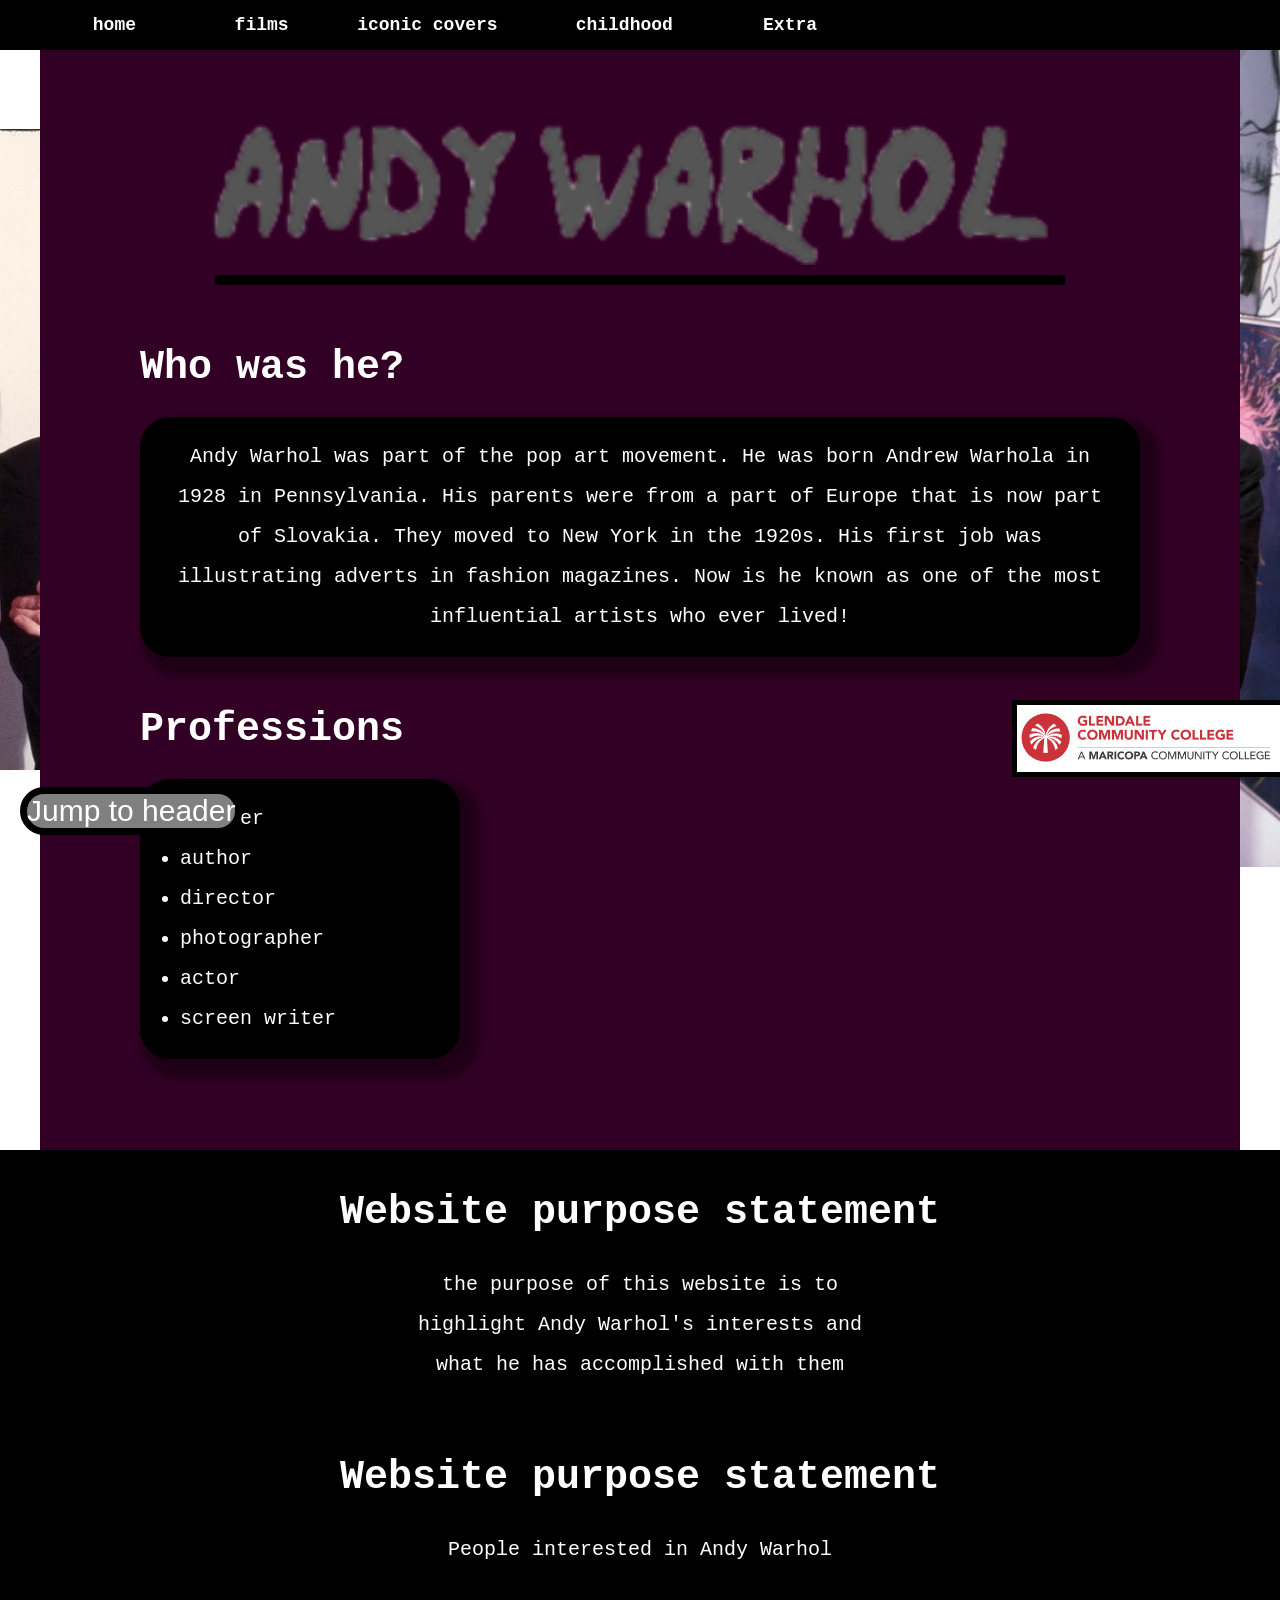
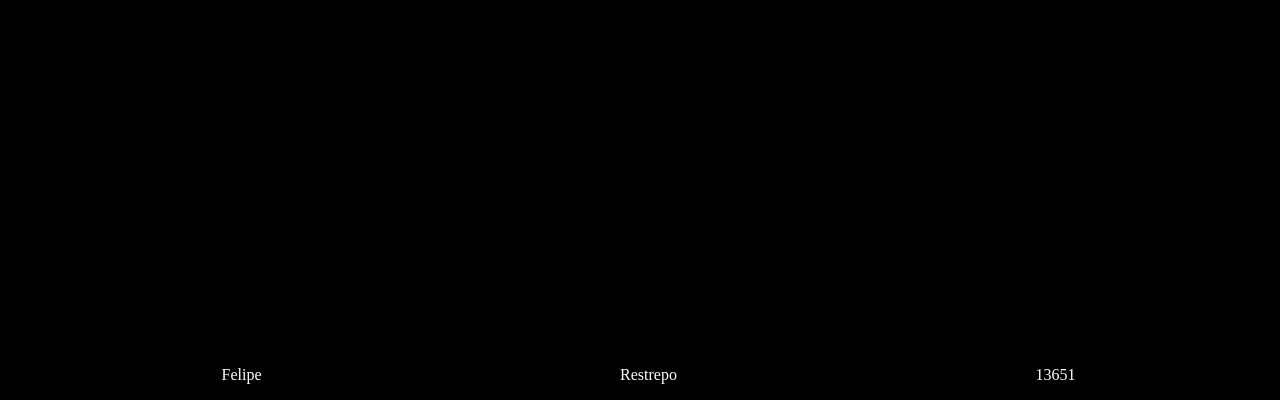
<file: index.html>
<!doctype html>
<html>
<head>
	<meta charset="utf-8" />
  <title>Felipe Retrepo 13651</title>
	<link href="index.css" rel="stylesheet"/>
	<link rel="icon" type="image/x-icon" href="favicon.PNG">
  <meta name="viewport" content="width=device-width, 
  intitial-scale=1.0">
</head>

<body>
	<header id="up">
    <nav class="navlist">
      <ul>
        <li id="shorth"><a href="index.html">home</a></li>
        <!-- <li><a href="pop.html">pop-art-icon</a></li>
        <li><a href="velvet.html">velvet underground</a></li> -->
        <li id="short1"><a href="films.html">films</a></li>
        <li><a href="iconiccovers.html">iconic covers</a></li>
        <li><a href="childhood.html">childhood</a></li>
        <li id="short2"><a href="extra.html">Extra</a></li>
      </ul>
    </nav>
		
	</header>
  <div class="boody">
    <img src="AndyWarholLogo.png" id="logo" />
    <div class="square"></div>
    <h1>Who was he?</h1>
    <p class="para">Andy Warhol was part of the pop art movement. He was born Andrew Warhola 
      in 1928 in Pennsylvania. His parents were from a part of Europe that is 
      now part of Slovakia. They moved to New York in the 1920s. His first job 
      was illustrating adverts in fashion magazines. Now is he known as one of 
      the most influential artists who ever lived!</p>
	 <h1>Professions</h1>
	 <ul class="lis">
		<li>painter</li>
		<li>author</li>
		<li>director</li>
		<li>photographer</li>
		<li>actor</li>
		<li>screen writer</li>
	 </ul>
  </div>
  
  <div class="purpose">
    <h1>Website purpose statement</h1>
    <a href="https://www.gccaz.edu/"><img src="gcc.PNG" id="gccpic"/></a>
    <p>the purpose of this website is to highlight Andy Warhol's 
      interests and what he has accomplished with them
	<h1 id="cen">Website purpose statement</h1>
    <p>People interested in Andy Warhol
    </p>
	<div class="upper"><a href="#up">Jump to header</a></div>
  </div>
</body>	
<footer>
  <ul>
    <li>Felipe</li>
    <li>Restrepo</li>
    <li>13651</li>
  </ul>
</footer>
</html>
</file>
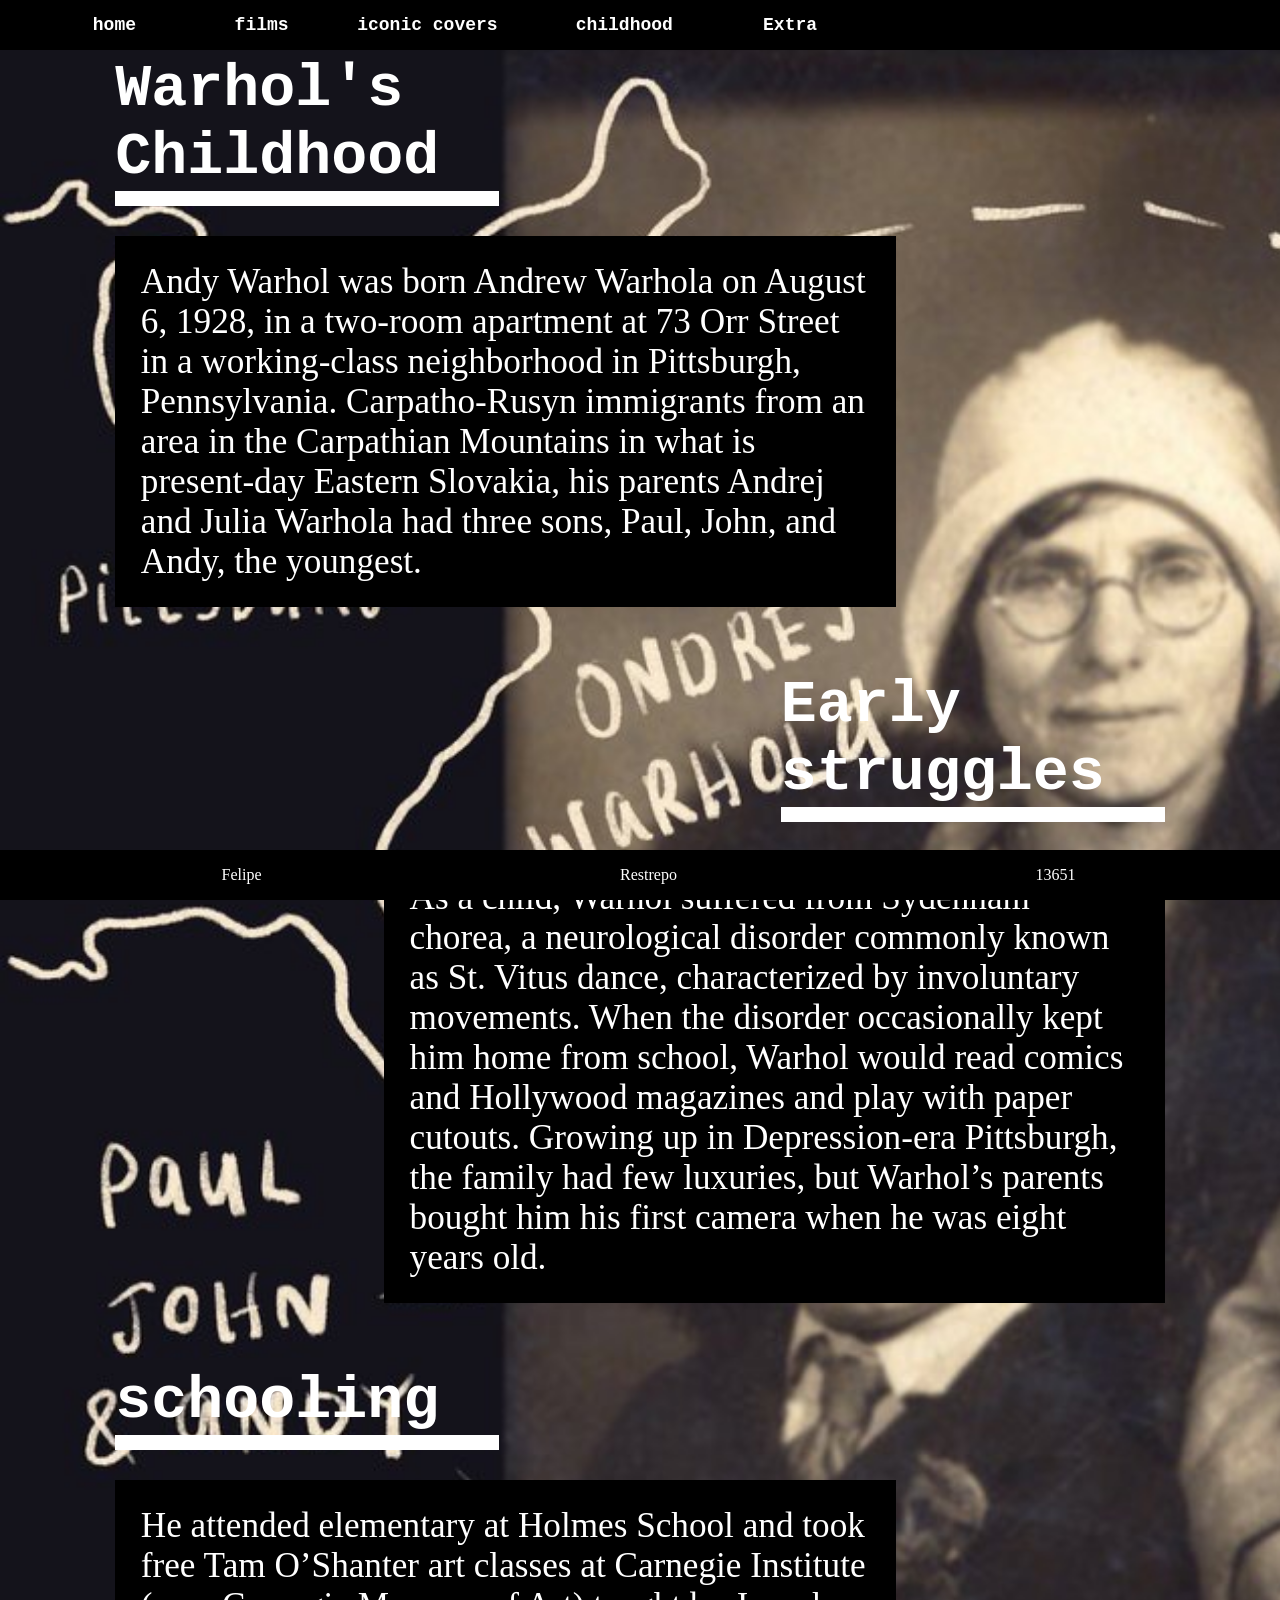
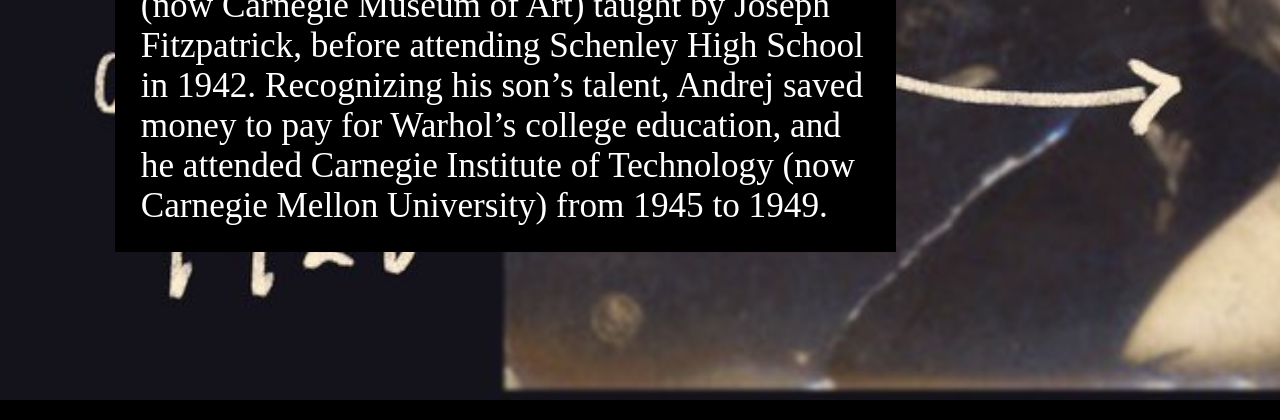
<file: childhood.html>
<!doctype html>
<html>
<head>
	<meta charset="utf-8" />
  <title>Felipe Retrepo 13651</title>
	<link href="childhood.css" rel="stylesheet"/>
  <meta name="viewport" content="width=device-width, 
  intitial-scale=1.0">
</head>

<body>
	<header>
    <nav class="navlist">
      <ul>
        <li id="shorth"><a href="index.html">home</a></li>
        <!-- <li><a href="pop.html">pop-art-icon</a></li>
        <li><a href="velvet.html">velvet underground</a></li> -->
        <li id="short1"><a href="films.html">films</a></li>
        <li><a href="iconiccovers.html">iconic covers</a></li>
        <li><a href="childhood.html">childhood</a></li>
        <li id="short2"><a href="extra.html">Extra</a></li>
      </ul>
    </nav>
	</header>
  <h1 id="title">Warhol's Childhood</h1>
  <p id="intro">Andy Warhol was born Andrew Warhola on August 6, 1928, in a two-room apartment at 73 Orr Street in a working-class neighborhood 
  in Pittsburgh, Pennsylvania. Carpatho-Rusyn immigrants from an area 
  in the Carpathian Mountains in what is present-day Eastern Slovakia, his parents Andrej and Julia Warhola had three sons, Paul, John, and Andy, the youngest.
  </p>
  <h1 id="title2">Early struggles</h1>
  <p id="intro2">As a child, Warhol suffered from Sydenham chorea, a neurological disorder commonly known as St. Vitus dance, characterized by involuntary 
  movements. When the disorder occasionally kept him home from school, Warhol would read comics and Hollywood magazines and play with paper cutouts. 
  Growing up in Depression-era Pittsburgh, the family had few luxuries, but Warhol’s parents bought him his first camera when he was eight years old.
  </p>
  
  <h1 id="title3">schooling</h1>
  <p id="intro3">He attended elementary at Holmes School and took free Tam O’Shanter art classes at Carnegie Institute (now Carnegie Museum of Art) 
  taught by Joseph Fitzpatrick, before attending Schenley High School in 1942. 
  Recognizing his son’s talent, Andrej saved money to pay for Warhol’s college education, and he attended Carnegie Institute of Technology (now Carnegie Mellon University) from 1945 to 1949.
  </p>
  
</body>	
<footer>
  <ul>
    <li>Felipe</li>
    <li>Restrepo</li>
    <li>13651</li>
  </ul>
</footer>
</html>
</file>
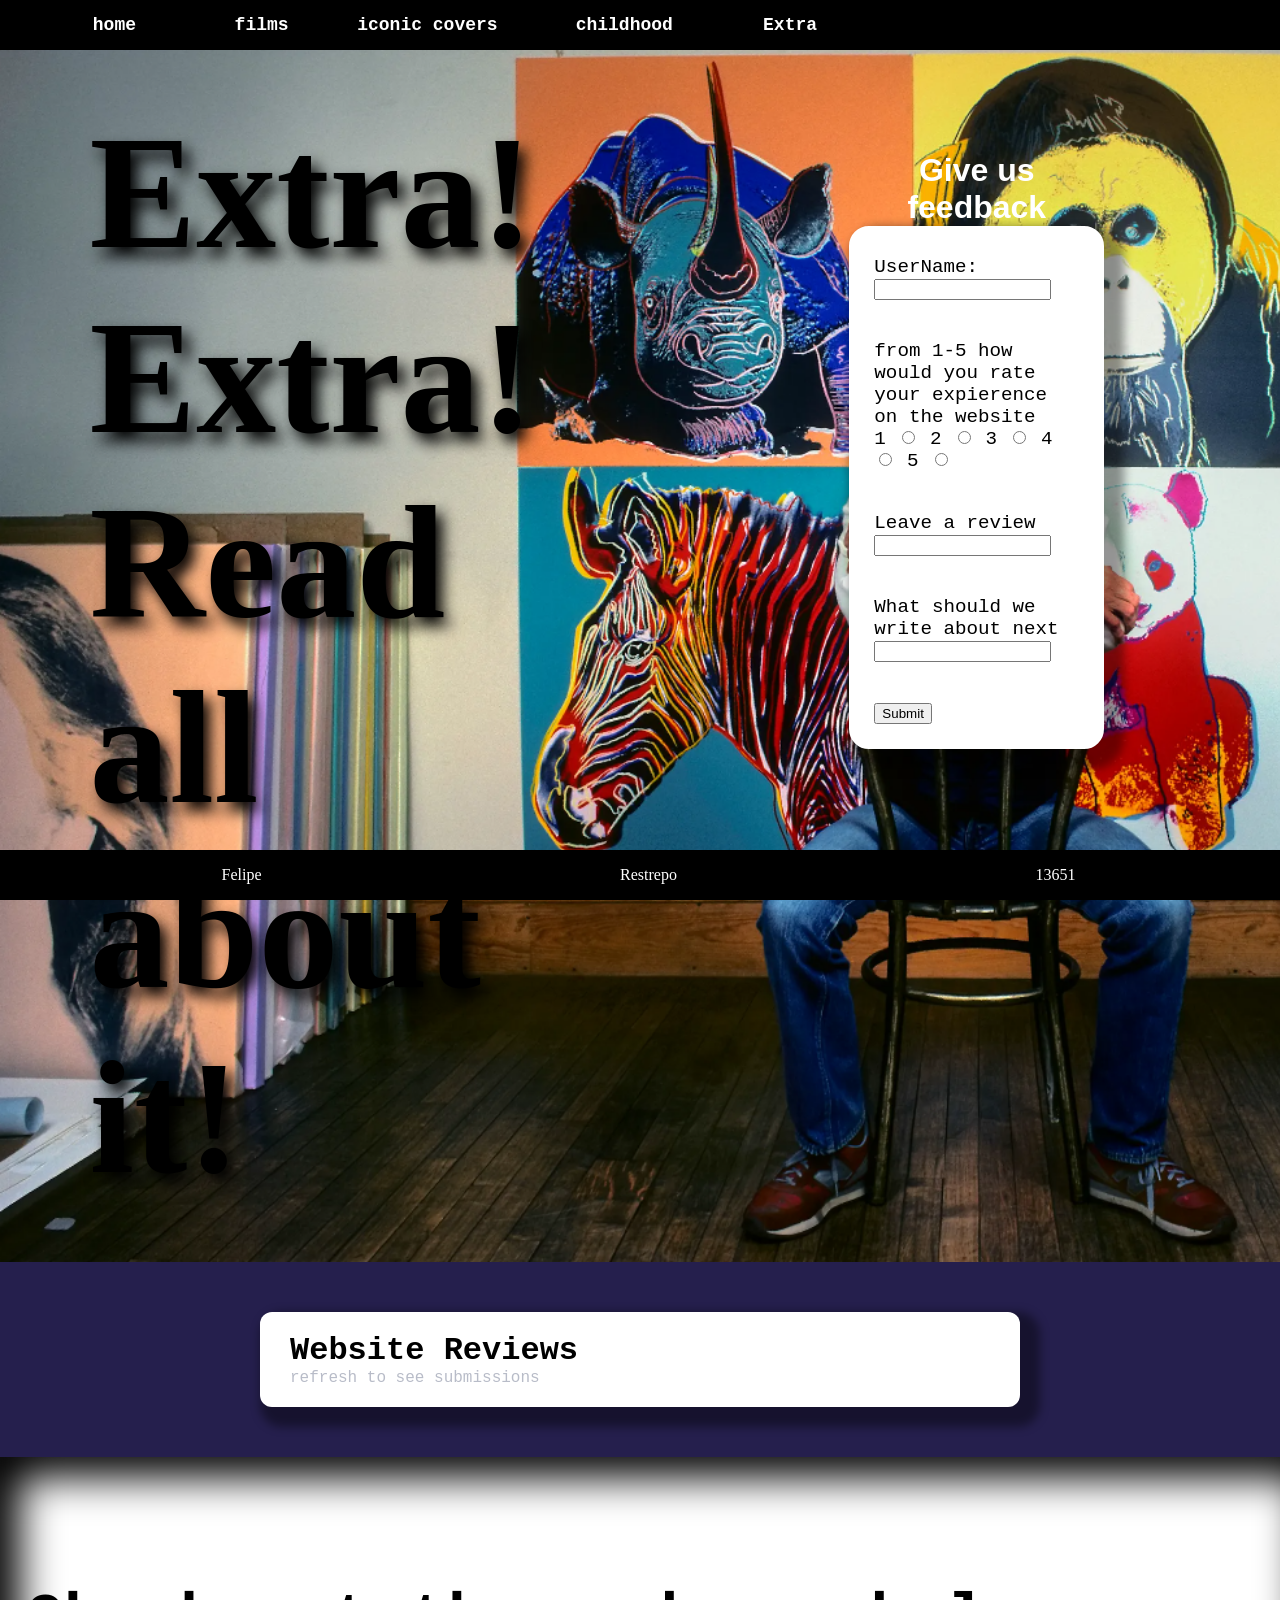
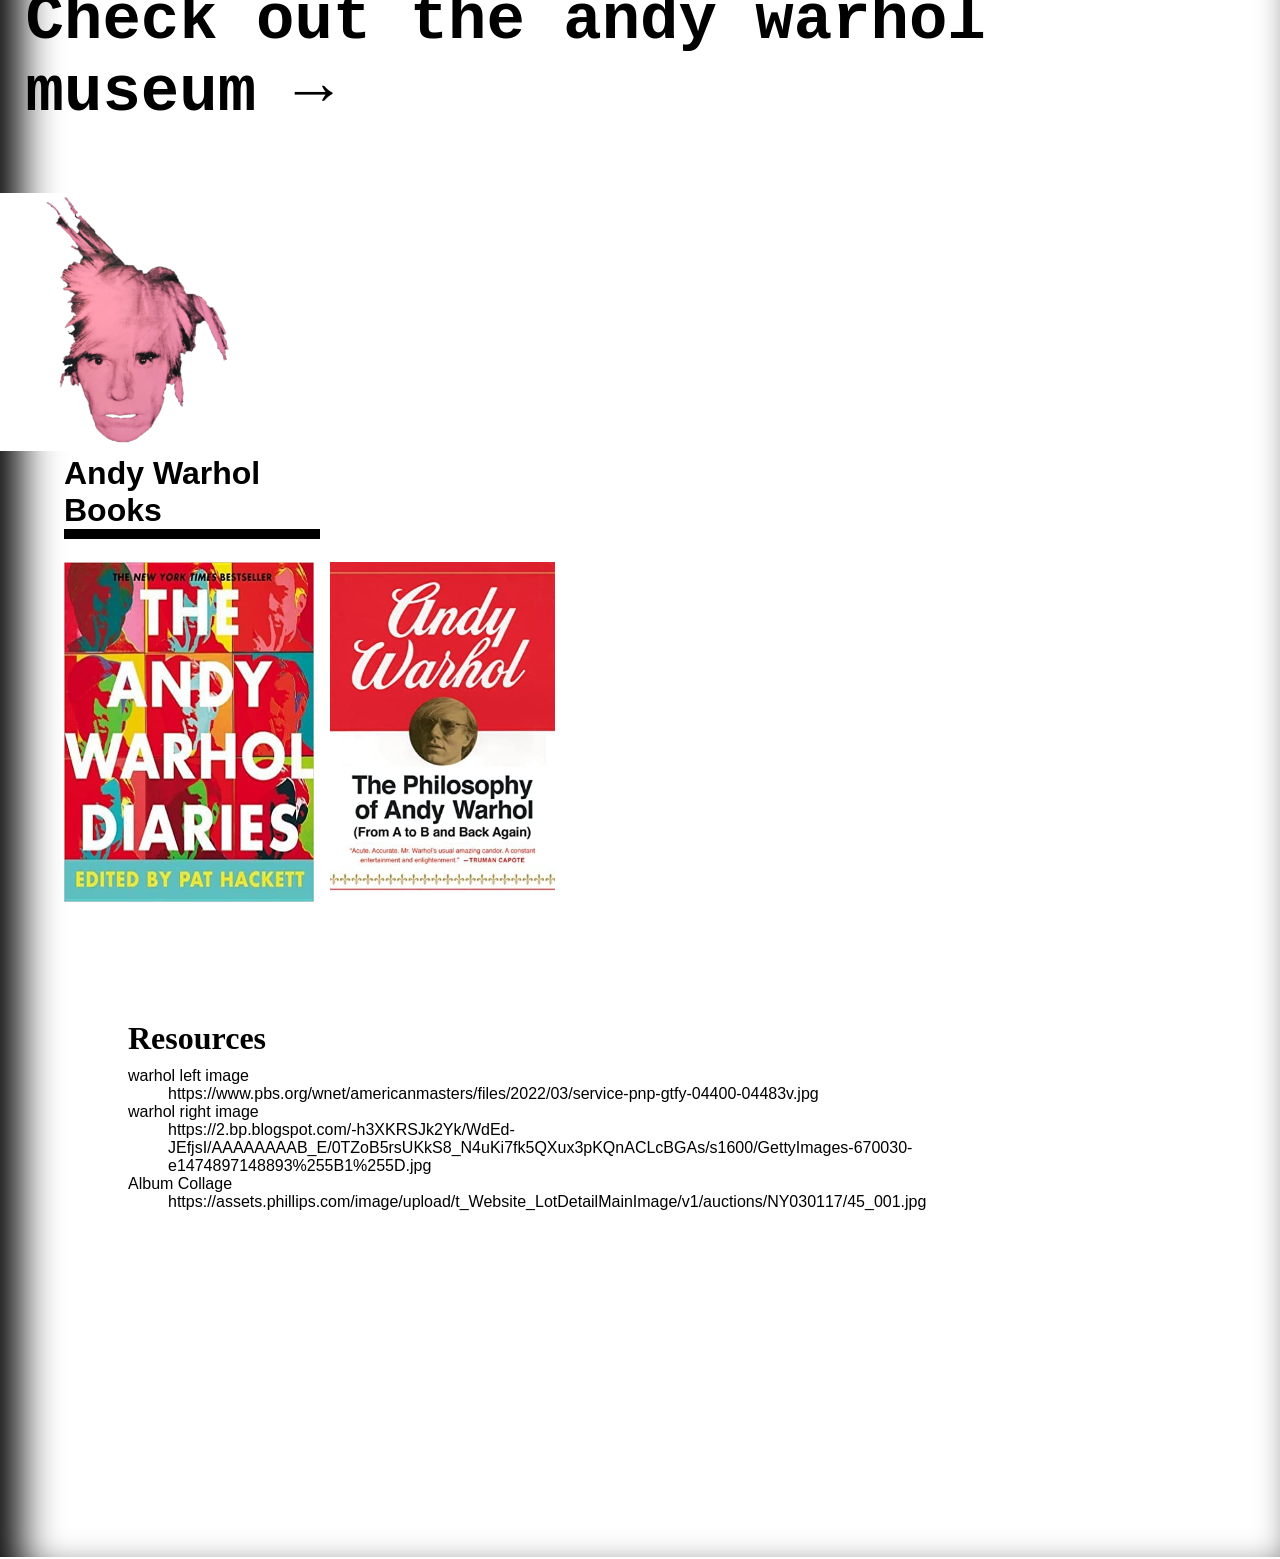
<file: extra.html>
<!doctype html>
<html>
<head>
	<meta charset="utf-8" />
  <title>Felipe Retrepo 13651</title>
	<link href="extra.css" rel="stylesheet"/>
  <meta name="viewport" content="width=device-width, 
  intitial-scale=1.0">
</head>

<body>
	<header>
    <nav class="navlist">
      <ul>
        <li id="shorth"><a href="index.html">home</a></li>
        <!-- <li><a href="pop.html">pop-art-icon</a></li> -->
        <!-- <li><a href="velvet.html">velvet underground</a></li> -->
        <li id="short1"><a href="films.html">films</a></li>
        <li><a href="iconiccovers.html">iconic covers</a></li>
        <li><a href="childhood.html">childhood</a></li>
        <li id="short2"><a href="extra.html">Extra</a></li>
      </ul>
    </nav>
	</header>
<div class="top">
<h1 id="extra">Extra! Extra! Read all about it! </h1>

<div class="feed">
  <h1>Give us feedback </h1>
<div class="whitebox">
<form id="form1" action="/api/W1" method="post" enctype="multipart/form-data">
  <div>
    <label for="name">UserName: </label>
    <input type="text" id="name" name="Name">
  </div>

  <div>
    <label>from 1-5 how would you rate your expierence on the website</label>
    </br>
    <label for="exp">1</label>
    <input type="radio" id="exp" name="Exp" value="1">

    <label for="exp">2</label>
    <input type="radio" id="exp" name="Exp" value="2">

    <label for="exp">3</label>
    <input type="radio" id="exp" name="Exp" value="3">

    <label for="exp">4</label>
    <input type="radio" id="exp" name="Exp" value="4">

    <label for="exp">5</label>
    <input type="radio" id="exp" name="Exp" value="5">
  </div>

  <div>
    <label for="rev">Leave a review</label>
    <input type="text" id="rev" name="Rev">
  </div>
   

  <div>
    <label for="future">What should we write about next</label>
    <input type="text" id="future" name="Future">
  </div>
  <button type="submit">Submit</button>
</form>

</div>
</div>
</div>

<div class="review-outer">
  <div class="review-section">
    <h1>Website Reviews</h1>
    <p id="refresh">refresh to see submissions</p>
    
  </div>
</div>

    <!--
    <table id="revtab">
      <thead>
        <tr>
          <th width="35%">Name</th>
          <th width="35%">Rating</th>
          <th width="35%">Review</th>
        </tr>
      </thead>
      <tbody>

      </tbody>

    </table>
  -->


<div class="bottom">
  <h1 id="museum">Check out the andy warhol museum &#8594;</h1>
  <a href="https://www.warhol.org/"><img src="pink.png"/></a>
  <h1 id="bookh">Andy Warhol Books</h1>
  <div class="books">
      <img id="book1" src="book1.jpg"/>
      <img id="book2" src="book2.jpg"/>
  </div>
  <h1 id="resourcesh">Resources</h1>
  <dl>
    <dt>warhol left image</dt>
    <dd>https://www.pbs.org/wnet/americanmasters/files/2022/03/service-pnp-gtfy-04400-04483v.jpg</dd>
    <dt>warhol right image</dt>
    <dd>https://2.bp.blogspot.com/-h3XKRSJk2Yk/WdEd-JEfjsI/AAAAAAAAB_E/0TZoB5rsUKkS8_N4uKi7fk5QXux3pKQnACLcBGAs/s1600/GettyImages-670030-e1474897148893%255B1%255D.jpg</dd>
    <dt>Album Collage</dt>
    <dd>https://assets.phillips.com/image/upload/t_Website_LotDetailMainImage/v1/auctions/NY030117/45_001.jpg</dd>
  </dl>
</div>

<script src="script.js"> 
</script>

</body>	
<footer>
  <ul>
    <li>Felipe</li>
    <li>Restrepo</li>
    <li>13651</li>
  </ul>
</footer>
</html>
</file>
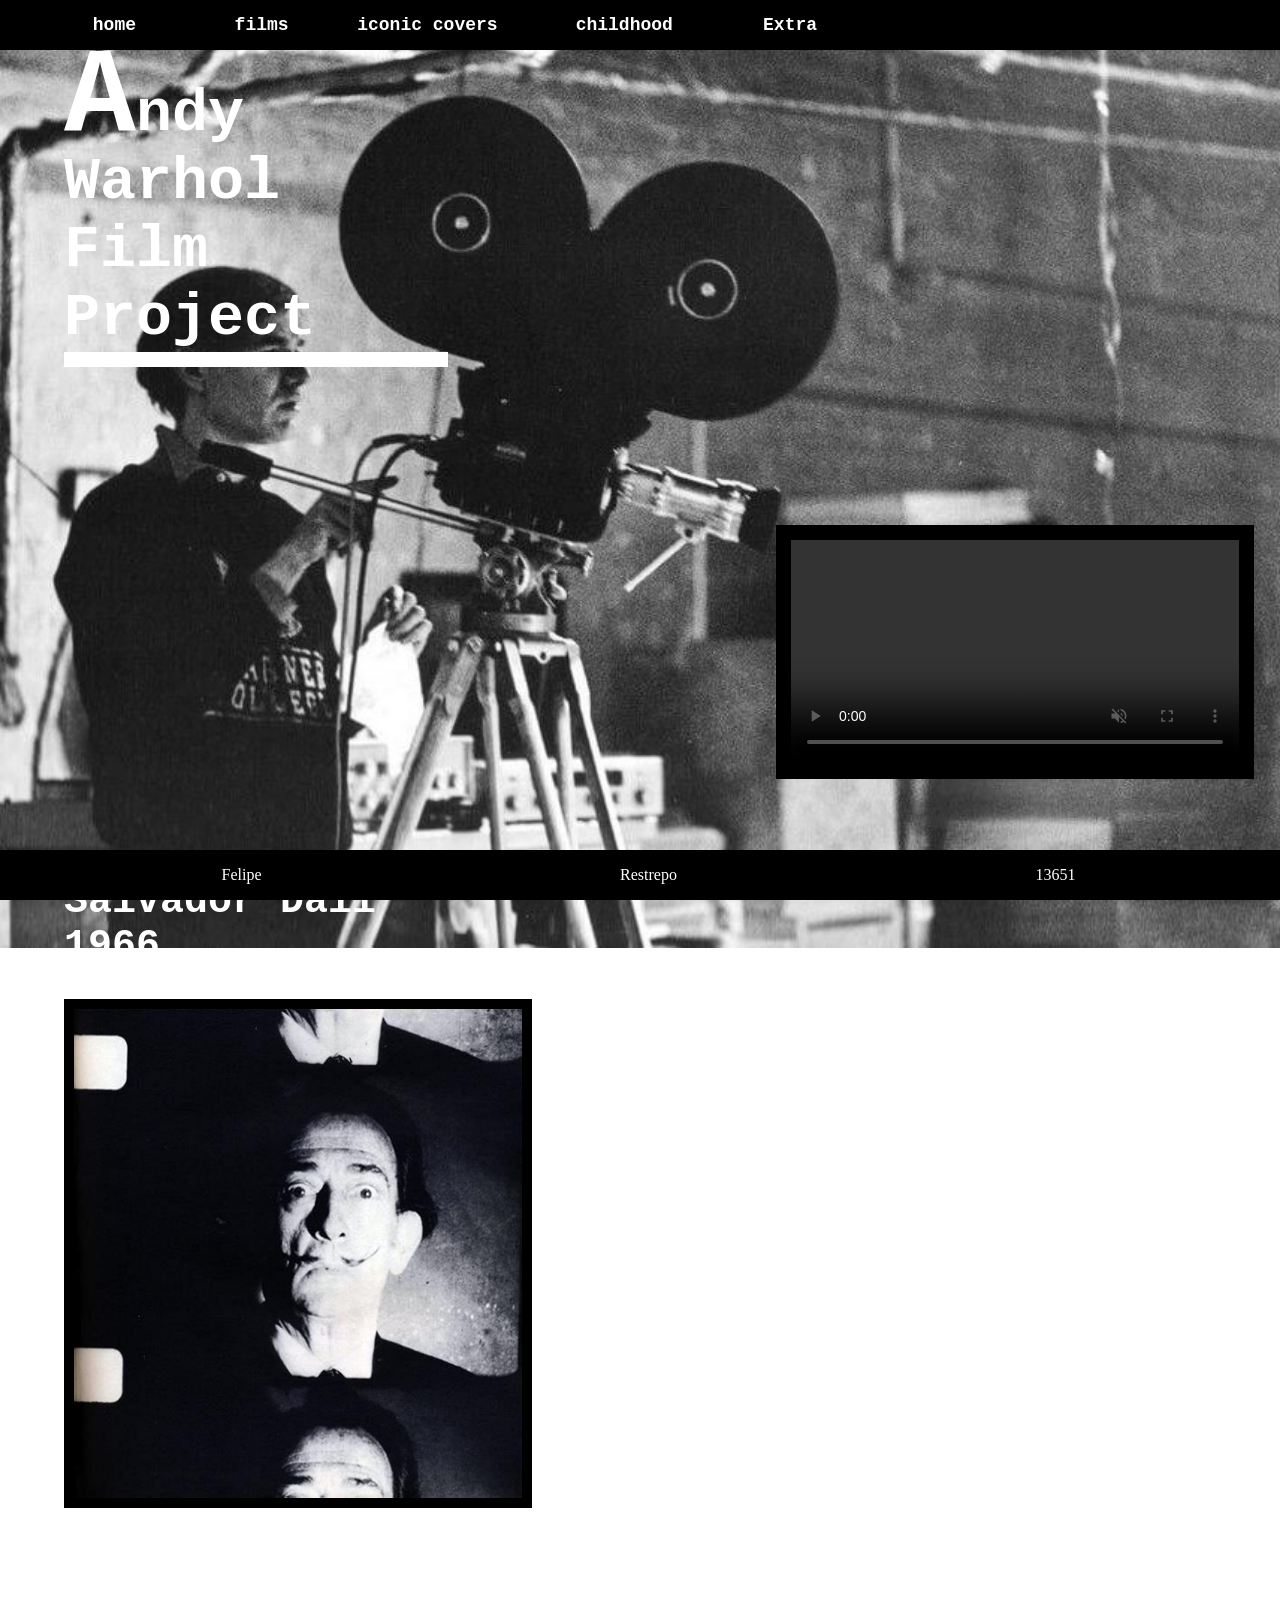
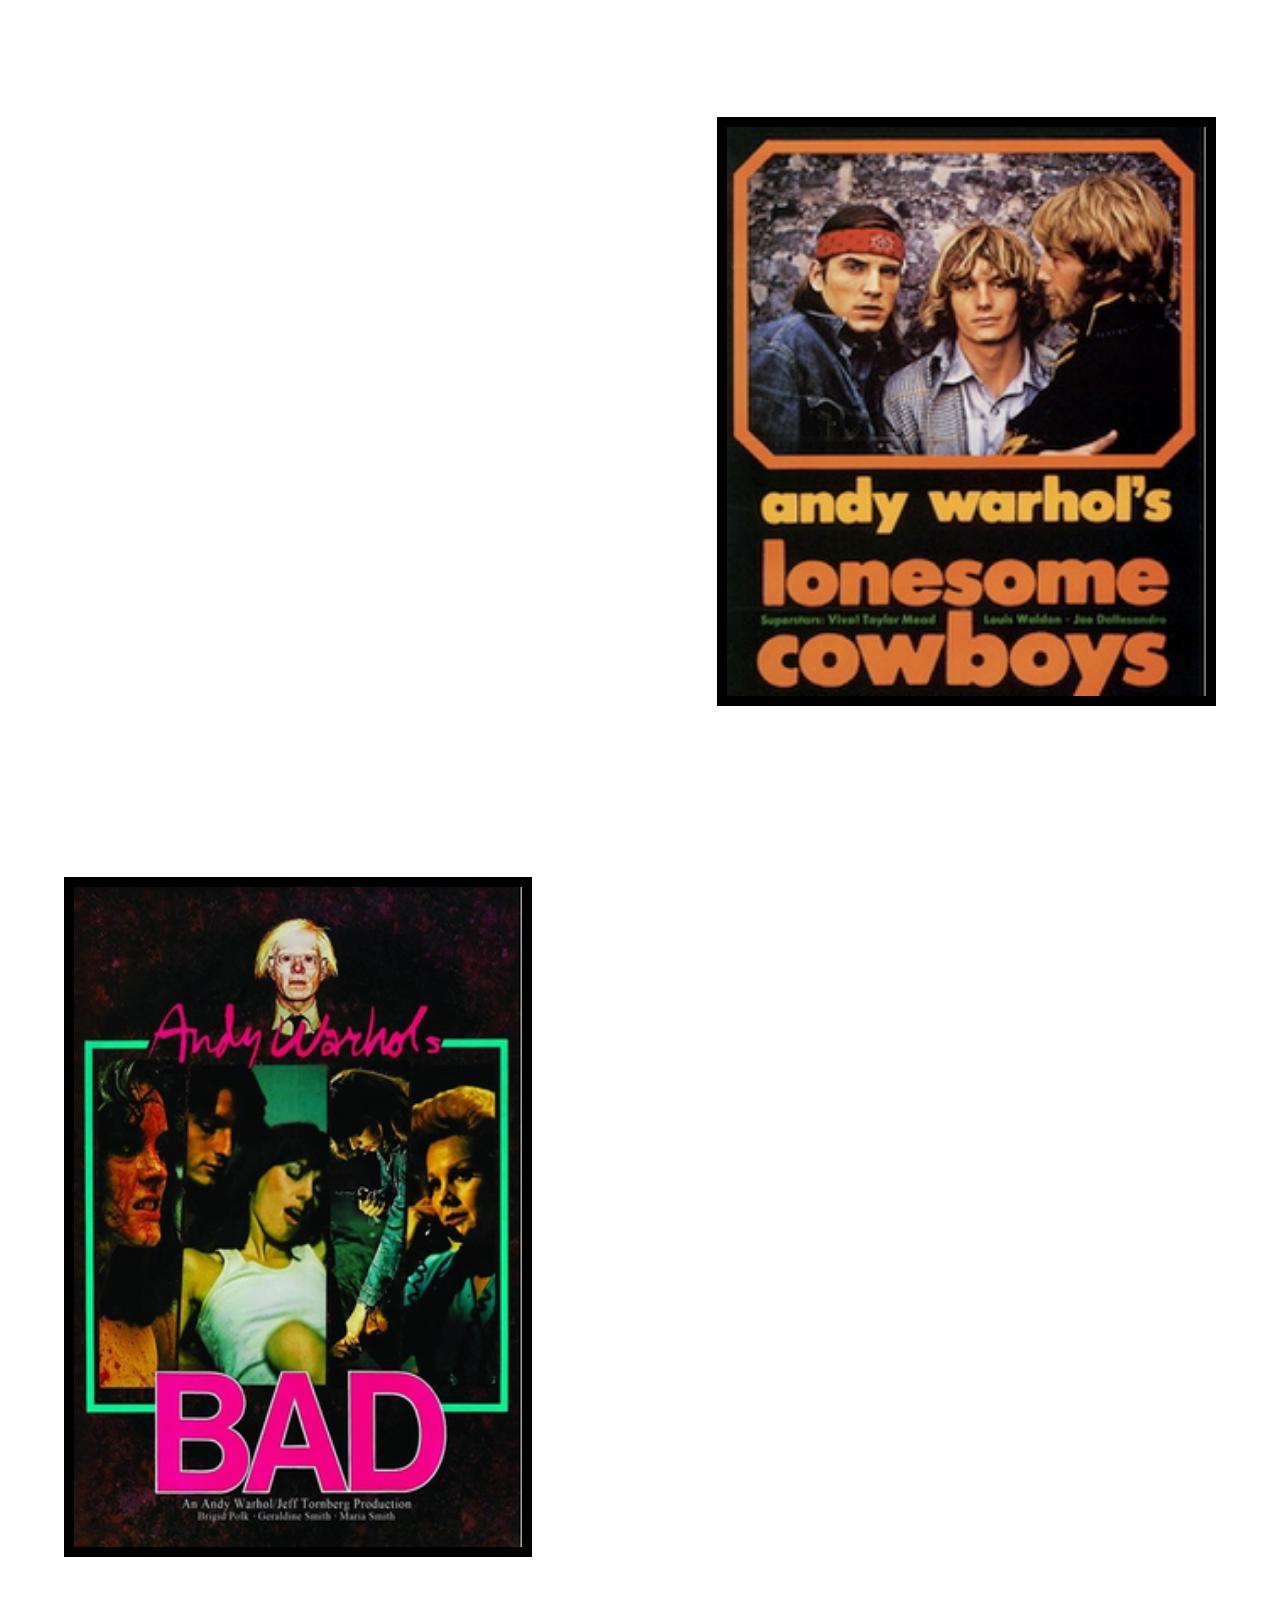
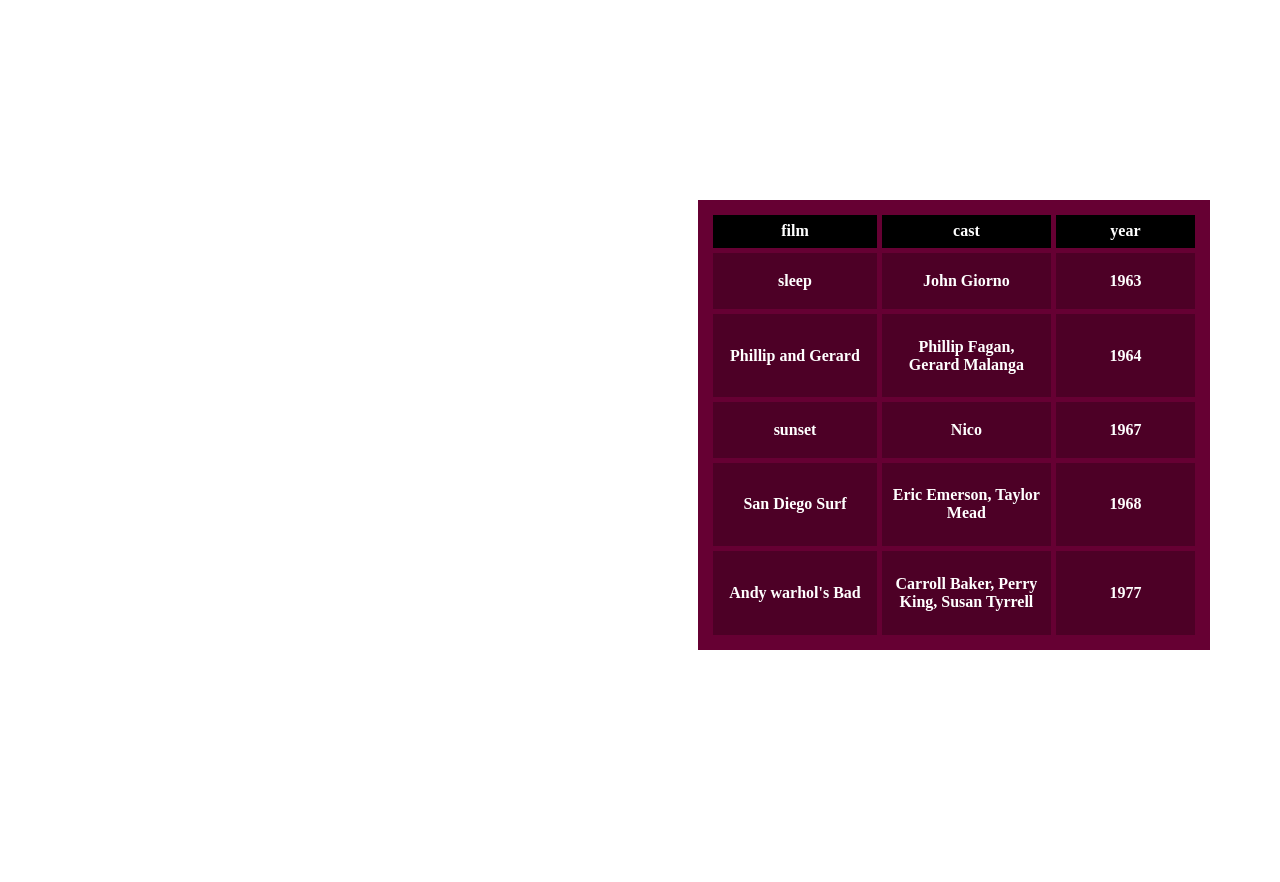
<file: films.html>
<!doctype html>
<html>
<head>
	<meta charset="utf-8" />
  <title>Felipe Retrepo 13651</title>
	<link href="films.css" rel="stylesheet"/>
  <meta name="viewport" content="width=device-width, 
  intitial-scale=1.0">
</head>

<body>
	<header>
    <nav class="navlist">
      <ul>
        <li id="shorth"><a href="index.html">home</a></li>
        <!-- <li><a href="pop.html">pop-art-icon</a></li> -->
        <!-- <li><a href="velvet.html">velvet underground</a></li> -->
        <li id="short1"><a href="films.html">films</a></li>
        <li><a href="iconiccovers.html">iconic covers</a></li>
        <li><a href="childhood.html">childhood</a></li>
        <li id="short2"><a href="extra.html">Extra</a></li>
      </ul>
    </nav>
	</header>
  <h1 id="title">Andy Warhol </br> Film Project</h1>
  <video class="joy" controls autoplay muted src="warholvideo.mp4" 
  width=35%>
  </video>
  <h1 id="salvador">Salvador Dali 1966</h1>
  <div class="salflex">
  <img id="salpic"src="salvador.jpg"/>
  <p id="saldes">The reunion of two art geniuses: the Pop Art master Andy Warhol directs the master of Surrealism Salvador Dalí in this short film where the Spanish artist pays a visit to The Factory where he gets the chance to meet rock group The Velvet Underground.</p>
  </div>

  <h1 id="cowboys">Lonesome Cowboys</h1>
  <div class="cowflex">
  <p id="cowdes">Five lonesome cowboys get all hot & bothered at home en the range after confronting Ramona Alvarez and her nurse.</p>
  <img id="cowpic" src="cowboys.png"/>
  </div> 

  <h1 id="bad">Andy warhol's Bad</h1>
  <div class="badflex">
  <img id="badpic"src="bad.png"/>
  <p id="baddes">Hazel makes extra money by providing ruthless women to do hit jobs. K.T. is a parasite, and contacts Hazel looking for work. She decides to try him on a trial basis. Meanwhile, the local cop she pays off wants an arrest to make it look like he's actually doing his job, but she doesn't want to sacrifice any of her "associates." Several other side plots are woven in, populated with characters from the sleazy side of life.</p>
  </div>


  <h1 id="tabletext">Andy Warhol Film History</h1>
  <table>
    <tr>
      <th width="35%">film</th>
      <th width="35%">cast</th>
      <th width="35%">year</th>
    </tr>
    <tr>
      <td>sleep</td>
      <td>John Giorno</td>
      <td>1963</td>
    </tr>
    <tr>
      <td>Phillip and Gerard</td>
      <td>Phillip Fagan, Gerard Malanga</td>
      <td>1964</td>
    </tr>
    <tr>
      <td>sunset</td>
      <td>Nico</td>
      <td>1967</td>
    </tr>
    <tr>
      <td>San Diego Surf</td>
      <td>Eric Emerson, Taylor Mead</td>
      <td>1968</td>
    </tr>
    <tr>
      <td>Andy warhol's Bad</td>
      <td>Carroll Baker, Perry King, Susan Tyrrell</td>
      <td>1977</td>
    </tr>
  </table>

</body>	
<footer>
  <ul>
    <li>Felipe</li>
    <li>Restrepo</li>
    <li>13651</li>
  </ul>
</footer>
</html>
</file>
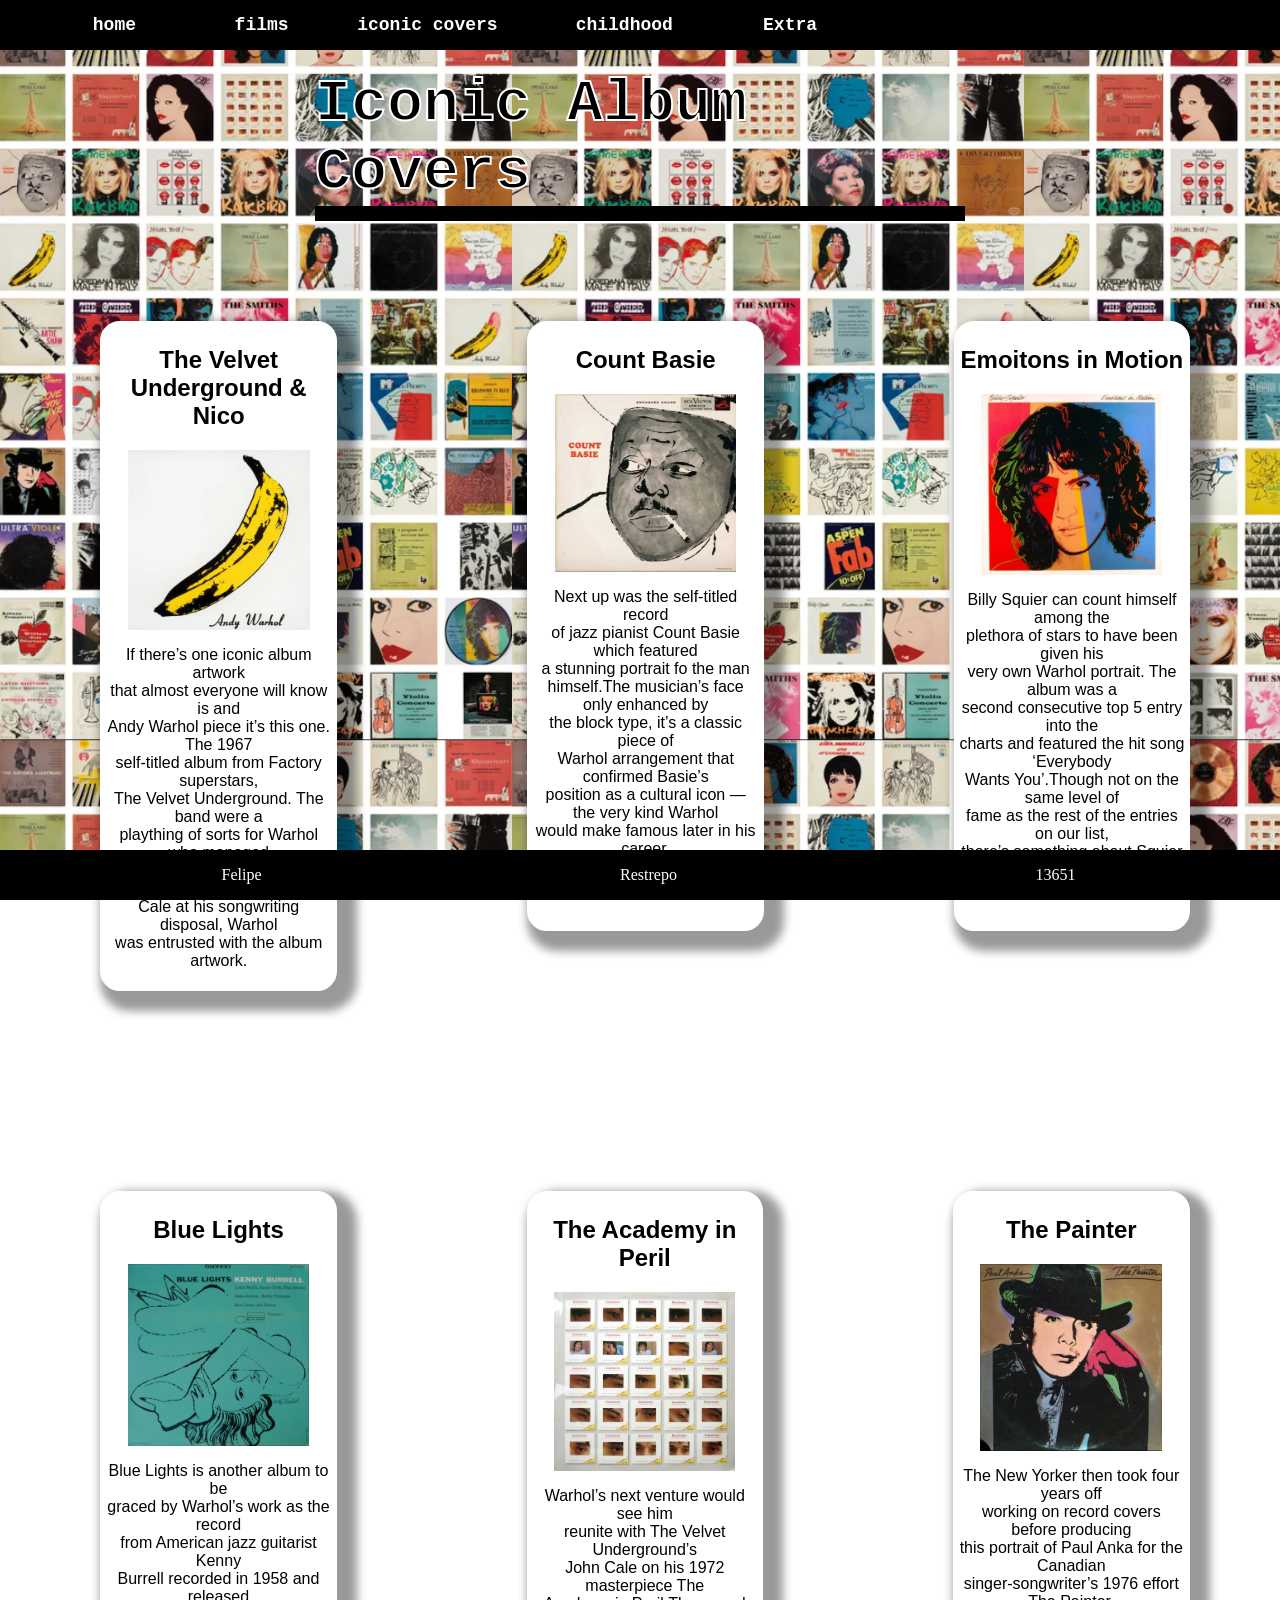
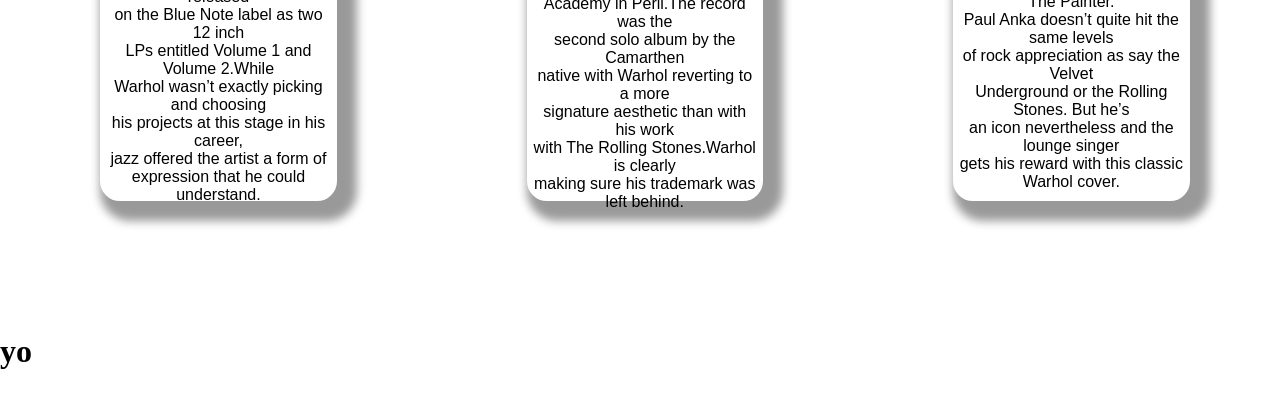
<file: iconiccovers.html>
<!doctype html>
<html>
<head>
	<meta charset="utf-8" />
  <title>Felipe Retrepo 13651</title>
  <meta name="viewport" content="width=device-width, 
  intitial-scale=1.0">
	<link href="iconiccovers.css" rel="stylesheet"/>
</head>

<body>
	<header>
    <nav class="navlist">
      <ul>
        <li id="shorth"><a href="index.html">home</a></li>
        <!-- <li><a href="pop.html">pop-art-icon</a></li>
        <li><a href="velvet.html">velvet underground</a></li> -->
        <li id="short1"><a href="films.html">films</a></li>
        <li><a href="iconiccovers.html">iconic covers</a></li>
        <li><a href="childhood.html">childhood</a></li>
        <li id="short2"><a href="extra.html">Extra</a></li>
      </ul>
    </nav>	
	</header>
  <h1 id="IC">Iconic Album Covers</h1>
  <div class="coverboxes1">

  <div class="bananaflex">
  <div class="banana">
    <h2>The Velvet Underground 	&#38; Nico</h2>
    <div class"pic"><img src="banana.PNG" /></div>
    <p>If there’s one iconic album artwork</br>
      that almost everyone will know is and </br>
      Andy Warhol piece it’s this one. The 1967</br>
      self-titled album from Factory superstars,</br>
      The Velvet Underground. The band were a </br>
      plaything of sorts for Warhol who managed</br>
      the group briefly. With Lou Reed and John</br>
      Cale at his songwriting disposal, Warhol </br>
      was entrusted with the album artwork.</p> 
  </div>
  </div>

  <div class="countflex">
  <div class="count">
    <h2>Count Basie</h2>
    <div class"pic"><img src="Count.PNG" /></div>
    <p>Next up was the self-titled record</br> of jazz pianist Count Basie 
      which featured </br>a stunning portrait fo the man </br>himself.The musician’s 
      face only enhanced by </br>the block type, it’s a classic piece of </br>Warhol 
      arrangement that confirmed Basie’s</br> position as a cultural icon — the 
      very kind Warhol </br>would make famous later in his career.</p> 
  </div>
  </div>

  <div class="emotionflex">
  <div class="emotion">
    <h2>Emoitons in Motion</h2>
    <div class"pic"><img src="emotion.PNG" /></div>
    <p>Billy Squier can count himself among the </br>
      plethora of stars to have been given his </br>
      very own Warhol portrait. The album was a </br>
      second consecutive top 5 entry into the </br>
      charts and featured the hit song ‘Everybody</br>
      Wants You’.Though not on the same level of </br>
      fame as the rest of the entries on our list,</br>
       there’s something about Squier that drew </br>
       Andy Warhol to him.</p>
  </div>
  </div>
  </div>

  <div class="coverboxes2">

  <div class="bluelightsflex">
  <div class="bluelights">
    <h2>Blue Lights</h2>
    <div class"pic"><img src="bluelights.PNG" /></div>
    <p>Blue Lights is another album to be </br>
      graced by Warhol’s work as the record </br>
      from American jazz guitarist Kenny </br>
      Burrell recorded in 1958 and released </br>
      on the Blue Note label as two 12 inch </br>
      LPs entitled Volume 1 and Volume 2.While </br>
      Warhol wasn’t exactly picking and choosing </br>
      his projects at this stage in his career, </br>
      jazz offered the artist a form of </br>
      expression that he could understand.</p>
  </div>
  </div>

  <div class="academyflex">
  <div class="academy">
    <h2>The Academy in Peril</h2>
    <div class"pic"><img src="academy.PNG" /></div>
    <p>Warhol’s next venture would see him </br>
      reunite with The Velvet Underground’s </br>
      John Cale on his 1972 masterpiece The </br>
      Academy in Peril.The record was the </br>
      second solo album by the Camarthen </br>
      native with Warhol reverting to a more</br>
      signature aesthetic than with his work</br>
      with The Rolling Stones.Warhol is clearly</br>
       making sure his trademark was left behind.</p>
  </div>
  </div>

  <div class="painterflex">
  <div class="painter">
    <h2>The Painter</h2>
    <div class"pic"><img src="painter.PNG" /></div>
    <p>The New Yorker then took four years off </br>
      working on record covers before producing </br>
      this portrait of Paul Anka for the Canadian </br>
      singer-songwriter’s 1976 effort The Painter.</br>
      Paul Anka doesn’t quite hit the same levels </br>
      of rock appreciation as say the Velvet </br>
      Underground or the Rolling Stones. But he’s </br>
      an icon nevertheless and the lounge singer </br>
      gets his reward with this classic Warhol cover.</p>


  </div>
  </div>

  </div>
  <h1> yo</h1>
</body>
<footer>
  <ul>
    <li>Felipe</li>
    <li>Restrepo</li>
    <li>13651</li>
  </ul>
</footer>
</html>
</file>
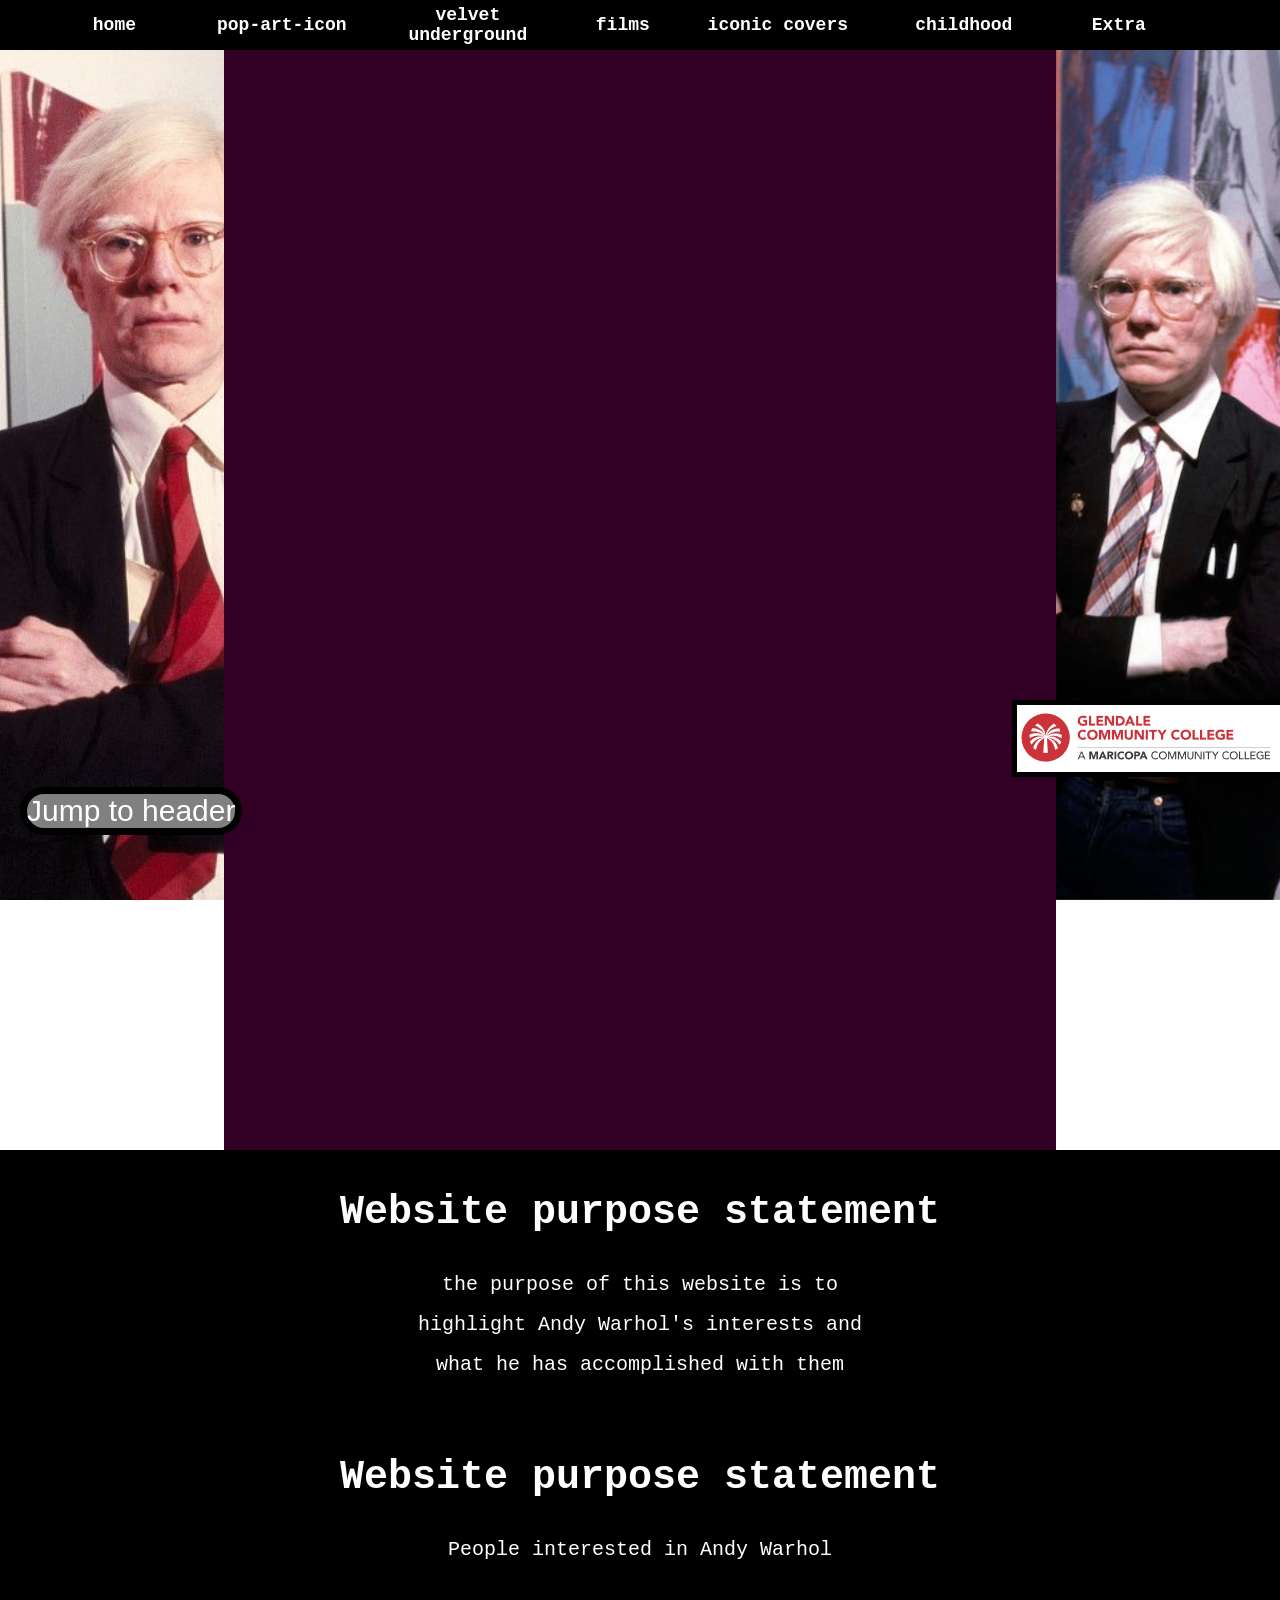
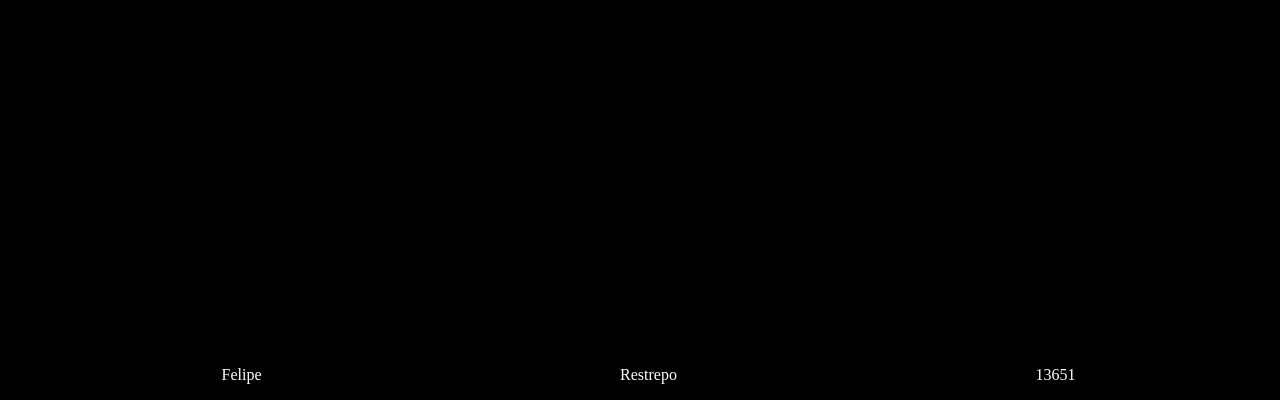
<file: index-2.html>
<!doctype html>
<html>
<head>
	<meta charset="utf-8" />
  <title>Felipe Retrepo 13651</title>
	<link href="index-2.css" rel="stylesheet"/>
	<link rel="icon" type="image/x-icon" href="favicon.PNG">
  <meta name="viewport" content="width=device-width, 
  initial-scale=1.0">
</head>

<body>
	<header id="up">
    <nav class="navlist">
      <ul>
        <li id="shorth"><a href="index.html">home</a></li>
        <li><a href="pop.html">pop-art-icon</a></li>
        <li id="velvet"><a  href="velvet.html">velvet <br>underground</a></li>
        <li id="short1"><a href="films.html">films</a></li>
        <li><a href="iconiccovers.html">iconic covers</a></li>
        <li><a href="childhood.html">childhood</a></li>
        <li id="short2"><a href="extra.html">Extra</a></li>
      </ul>
    </nav>
		
	</header>
    
  <div class="boody0">
        <img class="right-image" src="right.jpeg" >
        <img class="left-image" src="left.jpg">
  </div>
    
  <div class="boody">

    
  </div>
  
  <div class="purpose">
    <h1>Website purpose statement</h1>
    <a href="https://www.gccaz.edu/"><img src="gcc.PNG" id="gccpic"/></a>
    <p>the purpose of this website is to highlight Andy Warhol's 
      interests and what he has accomplished with them
	<h1 id="cen">Website purpose statement</h1>
    <p>People interested in Andy Warhol
    </p>
	<div class="upper"><a href="#up">Jump to header</a></div>
  </div>
</body>	
<footer>
  <ul>
    <li>Felipe</li>
    <li>Restrepo</li>
    <li>13651</li>
  </ul>
</footer>
</html>
</file>
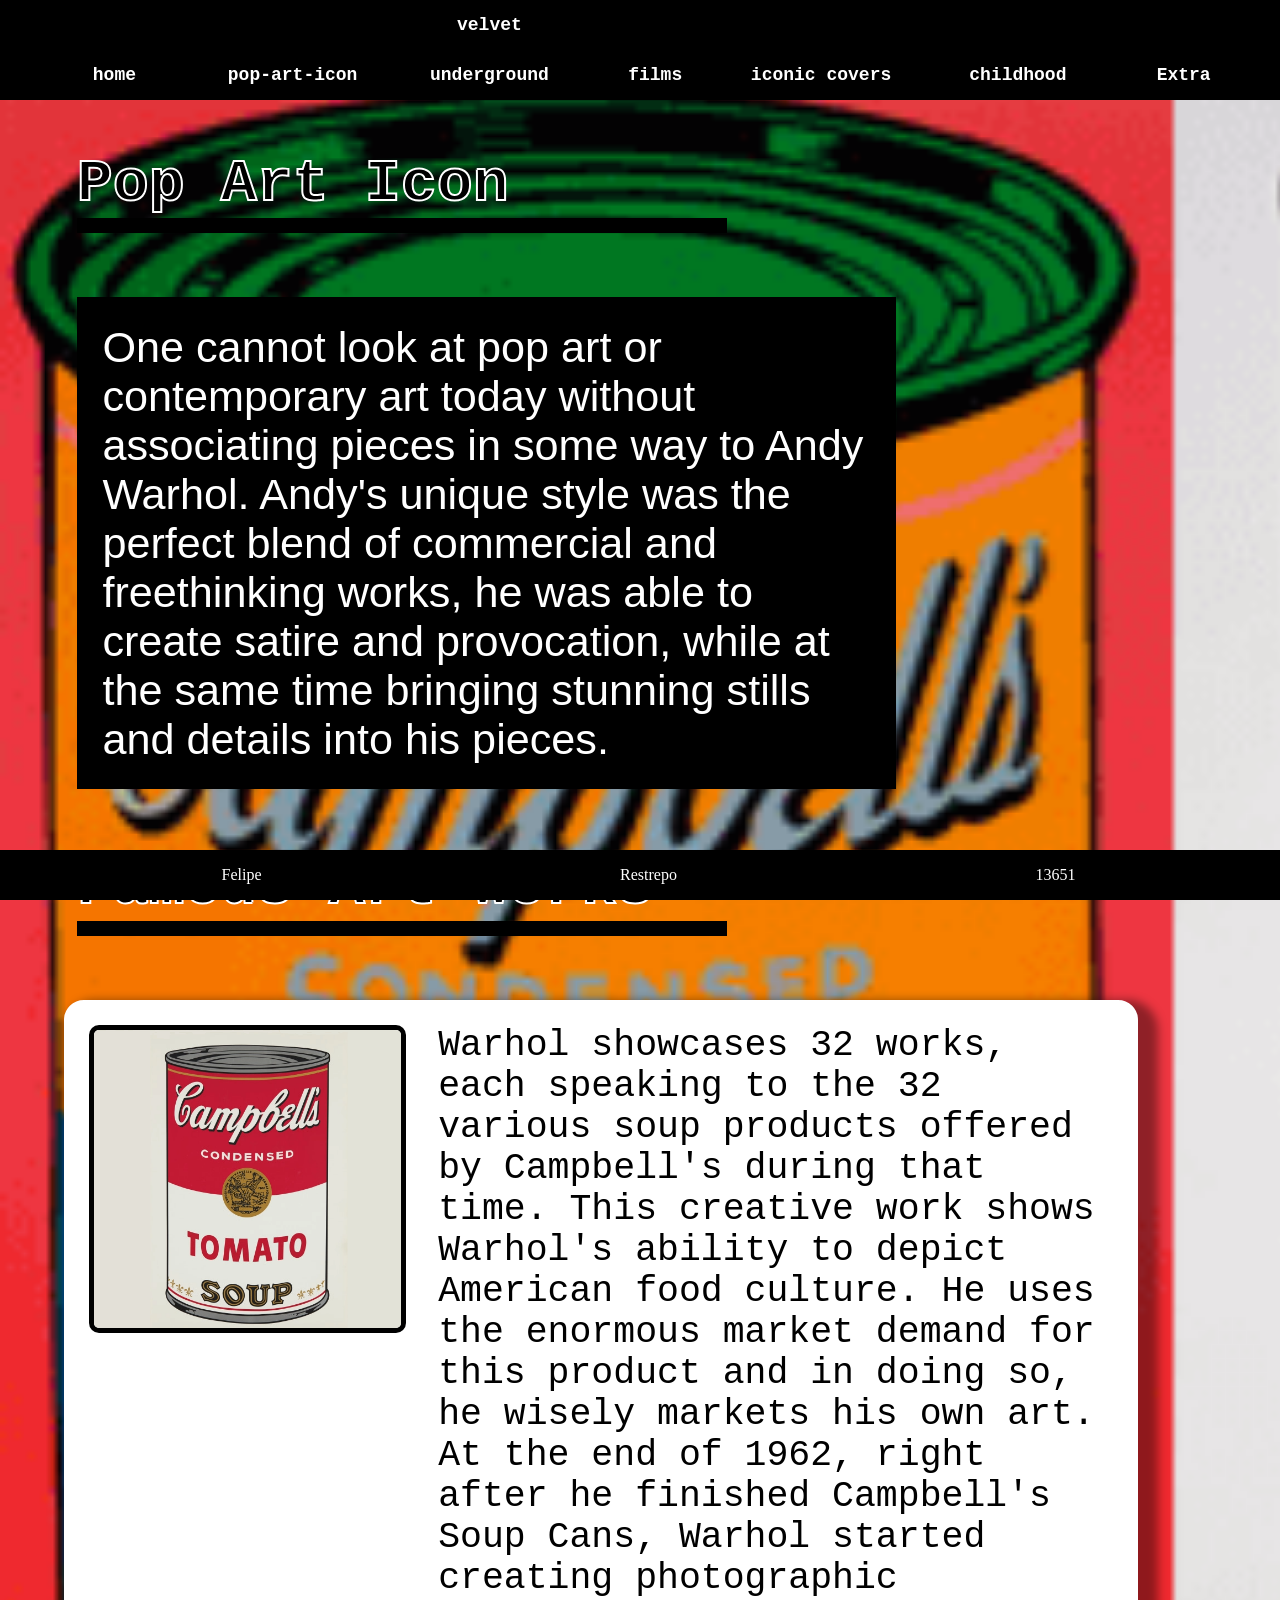
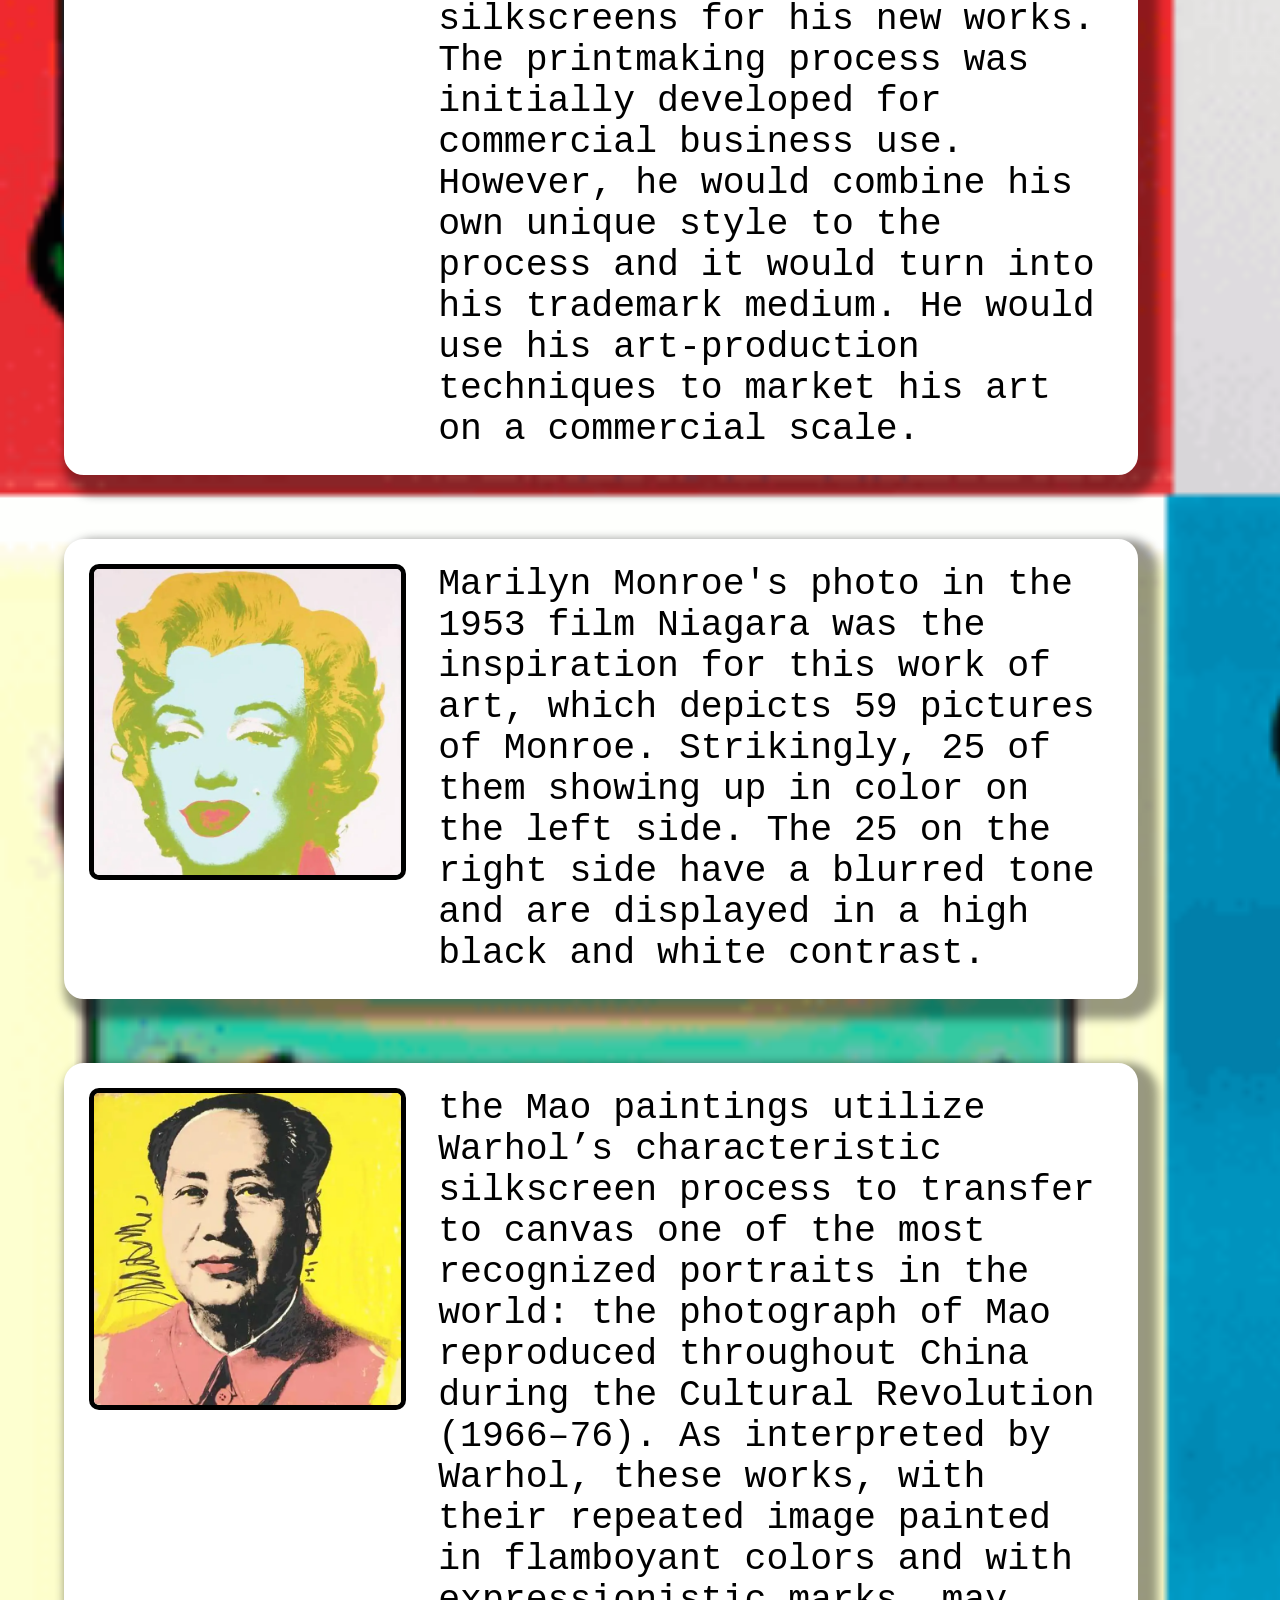
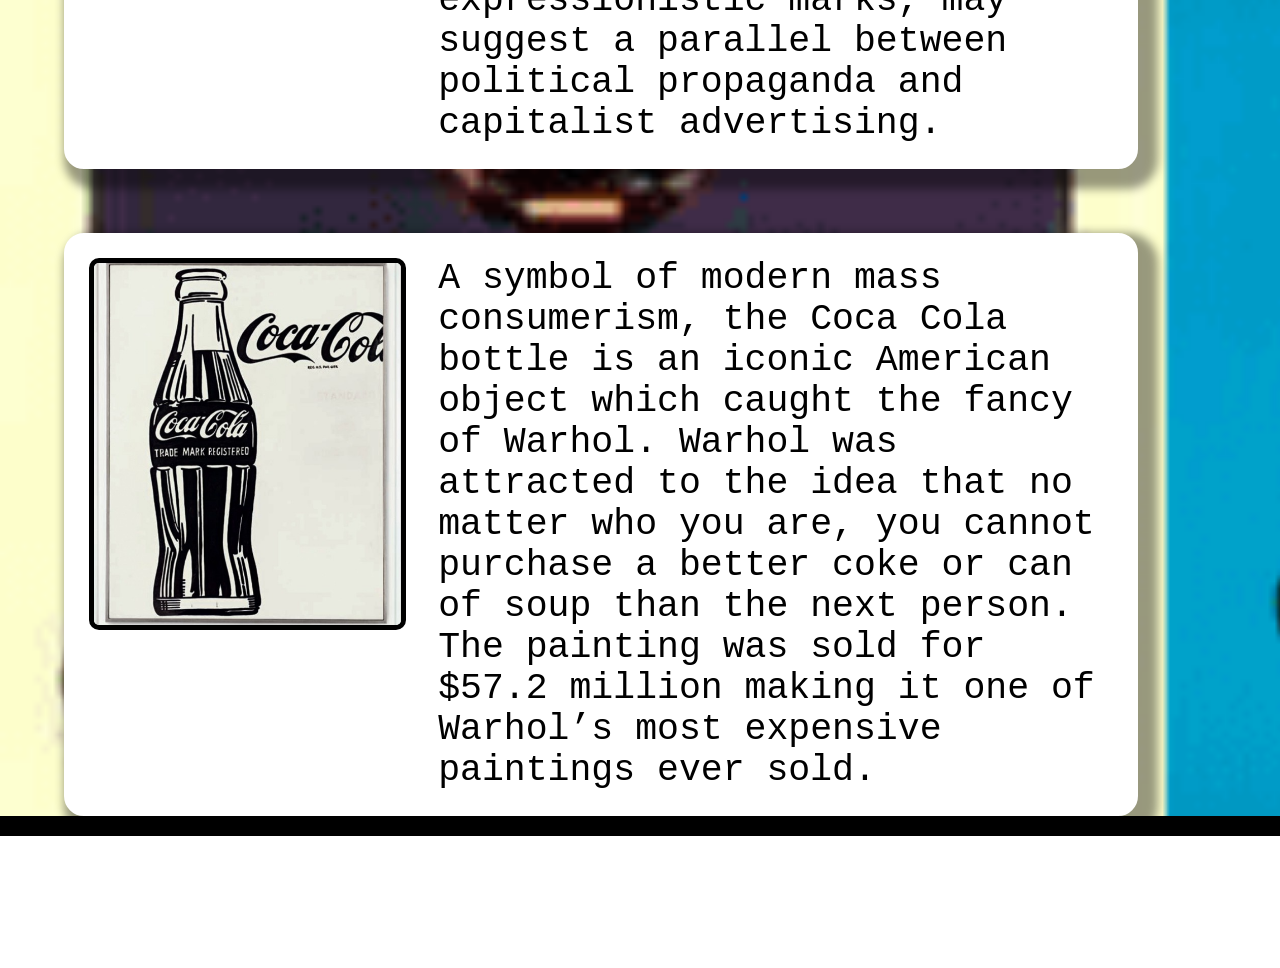
<file: pop.html>
<!doctype html>
<html>
<head>
	<meta charset="utf-8" />
  <title>Felipe Retrepo 13651</title>
	<link href="pop.css" rel="stylesheet"/>
  <meta name="viewport" content="width=device-width, 
  intitial-scale=1.0">
</head>

<body>
	<header>
    <nav class="navlist">
      <ul>
        <li id="shorth"><a href="index.html">home</a></li>
        <li><a href="pop.html">pop-art-icon</a></li>
        <li><a href="velvet.html">velvet underground</a></li>
        <li id="short1"><a href="films.html">films</a></li>
        <li><a href="iconiccovers.html">iconic covers</a></li>
        <li><a href="childhood.html">childhood</a></li>
        <li id="short2"><a href="extra.html">Extra</a></li>
      </ul>
    </nav>
	</header>
<h1 id="IC">Pop Art Icon</h1>
<p id="intro">One cannot look at pop art or contemporary art today without associating pieces
 in some way to Andy Warhol. Andy's unique style was the perfect blend of commercial and 
freethinking works, he was able to create satire and provocation, while at the same time 
bringing stunning stills and details into his pieces.</p>
<h1 id="IC">Famous Art Works</h1>

<div class="campbellbox">
<div class="campbell">
<img src="campbellsoup.PNG" />
<p>Warhol showcases 32 works, each speaking to the 32 various soup products offered by Campbell's during that time. This creative work shows Warhol's ability  to depict American food culture. He uses the enormous market demand for this product and in doing so, he wisely markets his own art. At the end of 1962, right after he finished Campbell's Soup Cans, Warhol started  creating photographic silkscreens for his new works. The printmaking process was initially developed for commercial business use. However, he would combine his own unique style to the 
process and it would turn into his trademark medium. He would use his art-production techniques to market his art on a commercial scale.</p>
</div>
</div>

<div class="campbellbox">
<div class="campbell">
<img src="marilyn.PNG" />
<p>Marilyn Monroe's photo in the 1953 film Niagara was the inspiration for this work of art, which depicts 59 pictures of Monroe. 
Strikingly, 25 of them showing up in color on the left side. The 25 on the right side have a blurred tone and are displayed in a high black and white contrast.</p>
</div>
</div>

<div class="campbellbox">
<div class="campbell">
<img src="mao.PNG" />
<p>the Mao paintings utilize Warhol’s characteristic silkscreen process to transfer to canvas one of the most recognized portraits in the world: 
the photograph of Mao reproduced throughout China during the Cultural Revolution (1966–76). As interpreted by Warhol, these works, with their repeated image painted
 in flamboyant colors and with expressionistic marks, may suggest a parallel between political propaganda and capitalist advertising.</p>
</div>
</div>

<div class="campbellbox">
<div class="campbell">
<img src="coke.PNG" />
<p>A symbol of modern mass consumerism, the Coca Cola bottle is an iconic American object which caught the fancy of Warhol.
Warhol was attracted to the idea that no matter who you are, you cannot purchase a better coke or can of soup than the next person. 
The painting was sold for $57.2 million making it one of Warhol’s most expensive paintings ever sold.

</p>
</div>
</div>

</body>	
<footer>
  <ul>
    <li>Felipe</li>
    <li>Restrepo</li>
    <li>13651</li>
  </ul>
</footer>
</html>
</file>
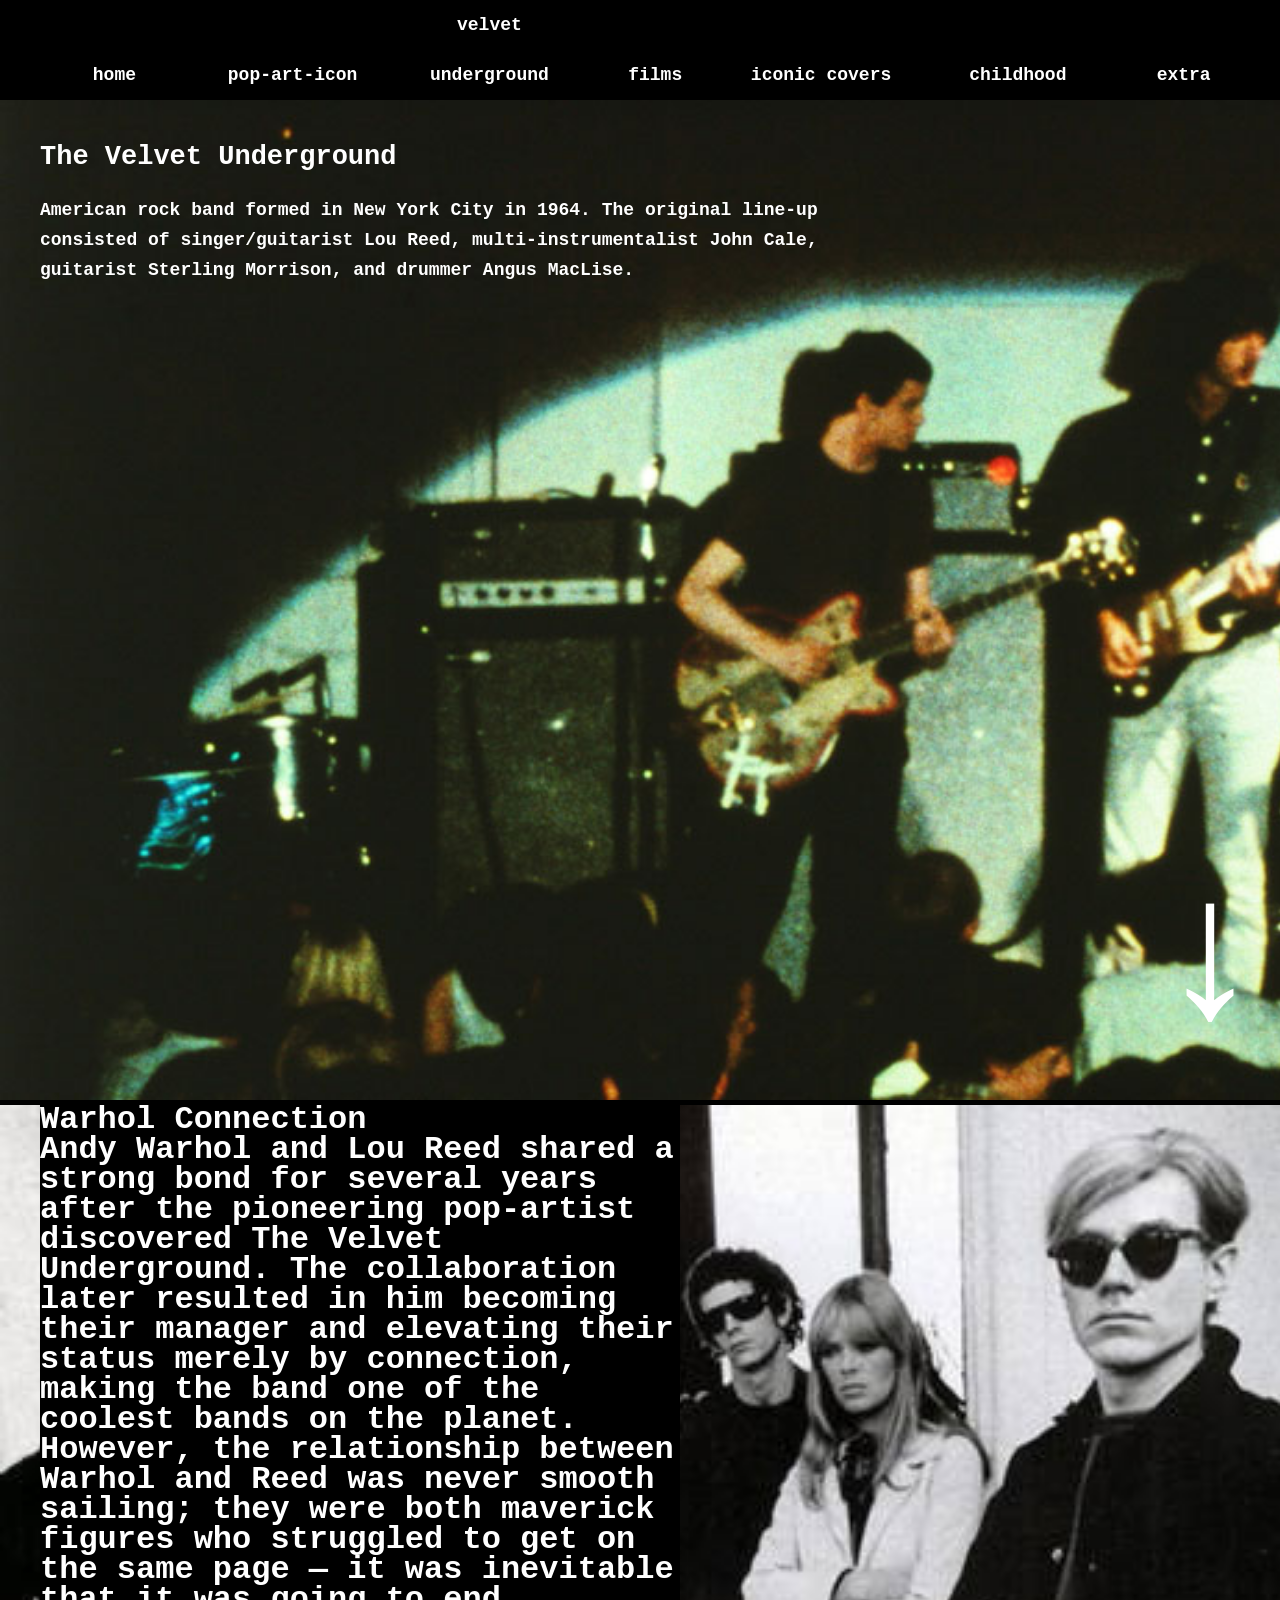
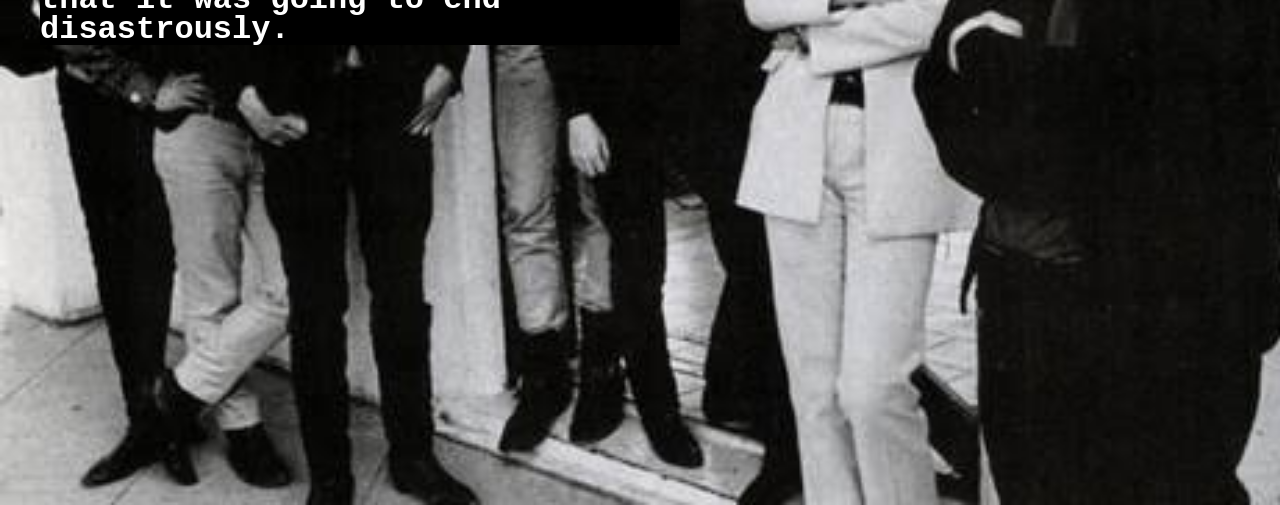
<file: velvet.html>
<!doctype html>
<html>
<head>
	<meta charset="utf-8" />
  <title>The Velvet Underground</title>
	<link href="velvet.css" rel="stylesheet"/>
</head>
<body>
  <header>
    <nav class="navlist">
      <ul>
        <li id="shorth"><a href="index.html">home</a></li>
        <li><a href="pop.html">pop-art-icon</a></li>
        <li><a href="velvet.html">velvet underground</a></li>
        <li id="short1"><a href="films.html">films</a></li>
        <li><a href="iconiccovers.html">iconic covers</a></li>
        <li><a href="childhood.html">childhood</a></li>
        <li id="short2"><a href="Extra.html">extra</a></li>
      </ul>
    </nav>
	</header>

  	<div class="velvetlive">
    <article>
         <h1 class="titleg">The Velvet Underground</h1> American rock band formed in New York City in 1964. The original line-up </br>consisted of  singer/guitarist Lou Reed, multi-instrumentalist John Cale,</br> guitarist Sterling Morrison, and drummer Angus MacLise. 
		 
    </article> 
	

      <div class="arrow">
      <h1>&#8595;</h1>
      </div>
    </div>

    

    <div class="velvetwarhol">
	<h1 class="relationship"> Warhol Connection</br>Andy Warhol and Lou Reed shared a strong bond for several years after the pioneering pop-artist discovered The Velvet Underground. The collaboration later 
		 resulted in him becoming their manager and elevating their status merely by connection, making the band one of the coolest bands on the planet. However, the 
		 relationship between Warhol and Reed was never smooth sailing; they were both maverick figures who struggled to get on the same page — it was inevitable that 
		 it was going to end disastrously.
		 </h1>
    </div>

</body>
</html>
</file>
<file: index.css>
@charset "utf-8";

@media only screen and (max-width: 1600px) {
  html {
  background: url("left.jpg"), url("right.jpeg");
	background-size: cover;
	background-attachment: fixed;
  background-position: left, right;
  background-repeat: no-repeat;
  background-size: 43%, 30%;
  }
}
html {
	background: url("left.jpg"), url("right.jpeg");
	background-size: cover;
	background-attachment: fixed;
  background-position: left, right;
  background-repeat: no-repeat;
  background-size: 43%, 30%;
}

body {
  margin: 0;
}

header {
  font-family: 'Courier New', arial;
  font-weight: 900;
  font-size: large;
}

/*header nav list*/
.navlist ul {
   background-color: black;
   line-height: 50px;
   margin: 0;
}

.navlist li {
   display: inline-block;
   width: 15%;
   text-align: center;
}

#short1 {
  width: 10%;
}
#short2 {
  width: 10%;
}
#shorth {
  width: 12%
}
.navlist li a {
   color: white;
   text-decoration: none;
}

.navlist a:hover {
  border-bottom: 5px solid white;
}
/*done*/

.boody{
	margin: 0px auto;
	font-family: arial;
	width: 1200px;
	background: rgb(51, 0, 37);
	height: 1100px;
  /*
	border-width:10px;
	border-color: black;
	border-style: solid;
	border-radius: 0px 0px 30px 30px;
  border-top: none;
  */
}

#logo {
	display: block;
	width: 100%;
	margin-left: center;
	margin-right: center;
}
.square {
  height: 10px;
  width: 850px;
  margin-top: 10px;
  margin-bottom: 60px;
  margin-right: auto;
  margin-left: auto;
  background-color: black;
}
.boody h1 {
  color: white;
  font-size: 40px;
  margin-left: 100px;
  margin-top: 50px;
  font-family: 'OCR A Std', monospace;
}
.para {
  font-family: 'OCR A Std', monospace;
  background-color: black;/*rgb(66, 0, 46);*/
  color: white;
  font-size: 20px;
  text-align: center;
  line-height: 40px;
  margin-right: 100px;
  margin-left: 100px;
  padding: 10px;
}
.para {
  border-width:10px;
	border-color: black;
	border-style: solid;
	border-radius:30px 30px 30px 30px;
  box-shadow: 10px 10px 10px 10px rgba(0, 0, 0, 0.4);
}

.lis {
	width: 20%;
  font-family: 'OCR A Std', monospace;
  background-color: black;/*rgb(66, 0, 46);*/
  color: white;
  font-size: 20px;
  line-height: 40px;
  margin-right: 100px;
  margin-left: 100px;
  padding: 10px 30px;
}
.lis {
	border-width:10px;
	border-color: black;
	border-style: solid;
	border-radius:30px 30px 30px 30px;
  box-shadow: 10px 10px 10px 10px rgba(0, 0, 0, 0.4);
}


/*footer list*/
footer li {
   display: inline-block;
   width: 32.5%;
   text-align: center;
}
footer ul {
   background-color: black;
   line-height: 50px;
   margin: 0;
   color: white;
}
/*done*/

/*purpose*/
.purpose {
  margin: 0;
  height: 800px;
  width: 100%;
  background: black;
}
.purpose h1 {
  padding-top: 40px;
  color: white;
  font-size: 40px;
  text-align: center;
  margin-right: auto;
  margin-left: auto;
  margin: 0px auto 0px auto;
  font-family: 'OCR A Std', monospace;
}
.purpose p {
  color: white;
  font-family: 'OCR A Std', monospace;
  font-size: 20px;
  text-align: center;
  line-height: 40px;
  width: 500px;
  margin-right: auto;
  margin-left: auto;
  padding: 10px;
}

.upper a {
 position: fixed;
  bottom: 5%;
  border-width:7px;
	border-color: black;
	border-style: solid;
	border-radius:30px 30px 30px 30px;
  text-decoration: none;
  background-color: grey;
  margin: 20px;
  font-size: 30px;
  font-family: 'Trebuchet MS', sans-serif;
  color: white;
}
#gccpic {
  border: 5px solid black;
  border-right: none;
  position: fixed;
  top: 700px;
  right: 0px;
}
</file>
<file: childhood.css>
@charset "utf-8";


body {
  width: 100%;
  height: 2000px;
  background: url(child.jpg);
  background-size: cover;
  background-repeat: no-repeat;
  background-position: scroll;
  border-bottom: 20px solid black;
  margin: 0px;
}
header {
  font-family: 'Courier New', arial;
  font-weight: 900;
  font-size: large;
}
/*header nav list*/
.navlist ul {
   background-color: black;
   line-height: 50px;
   margin: 0;
}
.navlist li {
   display: inline-block;
   width: 15%;
   text-align: center;
}
#short1 {
  width: 10%;
}
#short2 {
  width: 10%;
}
#shorth {
  width: 12%
}

.navlist li a {
   color: white;
   text-decoration: none;
}

.navlist a:hover {
  border-bottom: 5px solid white;
}
/*done*/

#title {
  display: block;
  margin: 5px auto 0px 9%;
  width: 30%;
  font-family: 'OCR A Std', monospace;
  color: white;
  font-size: 60px;
  font-weight: 900;
  border-bottom: 15px solid white;
  margin-bottom: 30px;
}

#intro {
  background-color: black;
  padding: 2%;
  font-family: Georgia, serif;
  font-size: 2.2em;
  margin: 1% 30% 5% 9%;
  color: white;
  font-weight: 400;
}

#title2 {
  display: block;
  margin: 5px 9% 0px auto;
  width: 30%;
  font-family: 'OCR A Std', monospace;
  color: white;
  font-size: 60px;
  font-weight: 900;
  border-bottom: 15px solid white;
  margin-bottom: 30px;
}

#intro2 {
  background-color: black;
  padding: 2%;
  font-family: Georgia, serif;
  font-size: 2.2em;
  margin: 1% 9% 5% 30%;
  color: white;
  font-weight: 400;
}


#title3 {
  display: block;
  margin: 5px auto 0px 9%;
  width: 30%;
  font-family: 'OCR A Std', monospace;
  color: white;
  font-size: 60px;
  font-weight: 900;
  border-bottom: 15px solid white;
  margin-bottom: 30px;
}

#intro3 {
  background-color: black;
  padding: 2%;
  font-family: Georgia, serif;
  font-size: 2.2em;
  margin: 1% 30% 5% 9%;
  color: white;
  font-weight: 400;
}
/*footer list*/
footer {
  position: fixed;
  width: 100%;
  bottom: 0px;
}
footer li {
   display: inline-block;
   width: 32.5%;
   text-align: center;
}
footer ul {
   background-color: black;
   line-height: 50px;
   margin: 0;
   color: white;
}
</file>
<file: extra.css>
@charset "utf-8";

body {
  margin: 0;
}
.top {
  width: 100%;
  height: 1000%;
  background: url(extra.PNG);
  background-size: cover;
  background-repeat: no-repeat;
  background-attachment: scroll;
  margin: 0px;
}



.review-outer {
  max-width: 100%;
  background-color: #251f4d;
  padding: 50px 0px;
}

#refresh {
  color: #b8bcc8;
  margin: 0;
}

.review-section {
  font-family: 'Andale Mono', monospace;
  margin: 0;
  max-width: 700px;
  margin: 0px auto;
  padding: 20px 30px;
  background-color: white;
  box-shadow: 10px 10px 10px 10px rgba(0, 0, 0, 0.4);
  border-radius: 12px;
}

.review {
  border-bottom: 1px solid #e0e0e0;
  padding: 20px 0;
}

.review-text {
  margin: 0;
}
.review-header {
  display: flex;
  align-items: center;
  height: 40px;
  margin-bottom: 0px;
}

.review h2, h1 {
  margin: 0;
}

.review h4 {
  margin: 0;
  color: #943404;
}

.review:last-child {
  border-bottom: none;
}






.bottom {
  width: 100%;
  height: 1700px;
  background: white;
  background-size: cover;
  background-repeat: no-repeat;
  background-position: fixed;
  box-shadow: inset 20px 20px 40px black;
}


header {
  font-family: 'Courier New', arial;
  font-weight: 900;
  font-size: large;
}
/*header nav list*/
.navlist ul {
  background-color: black;
  line-height: 50px;
  margin: auto;
}
.navlist li {
   display: inline-block;
   width: 15%;
   text-align: center;
}
#short1 {
  width: 10%;
}
#short2 {
  width: 10%;
}
#shorth {
  width: 12%
}

.navlist li a {
   color: white;
   text-decoration: none;
}

.navlist a:hover {
  border-bottom: 5px solid white;
}
/*done*/
#extra {
  width: 38%;
  display: inline-block;
  color: black;
  font: arial;
  font-size: 10em;
  margin: 4% 7% 4% 7%;
  text-shadow: 7px 9px 15px black;
}
.feed {
  display: inline-block;
  vertical-align: top;
  margin: 8% 8% 0% 14%;
  height: auto;
  width: 20%;
}
.feed h1 {
  text-align: center;
  color: white;
  font-family: arial;
  font-weight: 800;
}
.whitebox {
  width: 80%;
  margin: auto;
  padding: 20px;
	font-family: 'Andale Mono', monospace;
  font-size: 1.2em;
  background: white;
	height: auto;
  box-shadow: 10px 10px 10px 10px rgba(0, 0, 0, 0.4);
  border: 5px solid white;
  border-radius: 20px 20px 20px 20px;
}
form div {
  margin: 5px 0px 40px 0;
}




#museum {
  vertical-align: top;
  display: inline-block;
  font-size: 4em;
  margin: 10% 2% 2% 2%;
  font-family: 'Courier New', arial;
}
.bottom img {
  display: inline-block;
  width: 20%;
  margin: 3% 5% 0% 0%;
}

#bookh {
  width: 20%;
  font-family: arial;
  margin: 0% 5% 1% 5%;
  border-bottom: 10px solid black;
}
.books {
  display: flex;
  width: 25%;
  height: 20%;
  margin: 0% 5% 10% 5%;
}
#book1 {
  width: 250px;
}
#book2 {
  width: 250px;
}


#resourcesh {
  margin: 10px 10% 10px 10%;
}

dl {
  margin: 0% 10% 40% 10%;
  font-family: arial;
}

/*footer list*/
footer {
  position: fixed;
  width: 100%;
  bottom: 0px;
}
footer li {
   display: inline-block;
   width: 32.5%;
   text-align: center;
}
footer ul {
   background-color: black;
   line-height: 50px;
   margin: 0;
   color: white;
}
</file>
<file: films.css>
@charset "utf-8";


body {
  width: 100%;
  height: 4000px;
  background: url(warholcam.jpg);
  background-size: cover;
  background-repeat: no-repeat;
  background-attachment: fixed;
  margin: 0px;
}
header {
  font-family: 'Courier New', arial;
  font-weight: 900;
  font-size: large;
}
/*header nav list*/
.navlist ul {
   background-color: black;
   line-height: 50px;
   margin: 0;
}
.navlist li {
   display: inline-block;
   width: 15%;
   text-align: center;
}
#short1 {
  width: 10%;
}
#short2 {
  width: 10%;
}
#shorth {
  width: 12%
}

.navlist li a {
   color: white;
   text-decoration: none;
}

.navlist a:hover {
  border-bottom: 5px solid white;
}
/*done*/

#title {
  display: block;
  margin: 30px auto 0px 5%;
  width: 30%;
  font-family: 'OCR A Std', monospace;
  color: white;
  font-size: 60px;
  font-weight: 900;
  border-bottom: 15px solid white;
  margin-bottom: 30px;
}
#title::first-letter {
  color: white;
  font-size: 2em;
  float: left;
  line-height: 0.3;
}

.salflex {
   display: flex;
   height: 14%;
}
#salvador {
  display: block;
  margin: 40% auto 0px 5%;
  width: 30%;
  font-family: 'OCR A Std', monospace;
  color: white;
  font-size: 40px;
  font-weight: 900;
  margin-bottom: 30px;
}
#salpic {
  width: 35%;
  margin: 0% 0% 4% 5%;
  border: 10px solid black;
}
#saldes {
  font-family: 'OCR A Std', monospace;
  margin: 0% 7% 0% 3%;
  width: 65%;
  display: flex;
  font-size: 3em;
  color: white
}


.cowflex {
   display: flex;
   height: 16%;
}
#cowboys {
  display: block;
  margin: 3% 10.5% 0px auto;
  width: 30%;
  font-family: 'OCR A Std', monospace;
  color: white;
  font-size: 40px;
  font-weight: 900;
  margin-bottom: 30px;
}
#cowpic {
  width: 50%;
  margin: 0% 5% 4% 0%;
  border: 10px solid black;
}
#cowdes {
  text-align: right;
  font-family: 'OCR A Std', monospace;
  margin: 0% 3% 0% 12%;
  width: 65%;
  display: flex;
  font-size: 3em;
  color: white
}


.badflex {
   display: flex;
   height: 17%;
}
#bad {
  display: block;
  margin: 0% auto 0px 5%;
  width: 30%;
  font-family: 'OCR A Std', monospace;
  color: white;
  font-size: 40px;
  font-weight: 900;
  margin-bottom: 30px;
}
#badpic {
  width: 35%;
  margin: 0% 0% 0% 5%;
  border: 10px solid black;
}
#baddes {
  font-family: 'OCR A Std', monospace;
  margin: 0% 7% 0% 3%;
  width: 65%;
  display: flex;
  font-size: 3em;
  color: white
}





.joy {
  float: right;
  margin-right: 2%;
  margin-top: 10%;
  border: 15px solid black;
}
/*footer list*/
footer {
  position: fixed;
  width: 100%;
  bottom: 0px;
}
footer li {
   display: inline-block;
   width: 32.5%;
   text-align: center;
}
footer ul {
   background-color: black;
   line-height: 50px;
   margin: 0;
   color: white;
}



#tabletext {
  font-family: 'OCR A Std', monospace;
  font-size: 8em;
  color: white;
  width: 50%;
  position: absolute;
  left: 100px;
  top: 3400px;
}
table {
  border: 15px solid rgb(102, 0, 51);
  width: 40%;
  height: 50%;
  margin: 0;
  position: absolute;
  font-family: "Ink Free", Times, serif;
  color: white;
  font-weight: 900;
  border-collapse: collapse;
  top: 3400px;
  right: 70px;
  bottom: 
}
table th {
  background-color: black;
  border: 5px solid rgb(102, 0, 51);
}
table tr {
  background-color: rgb(77, 0, 38);
}
table td {
  border: 5px solid rgb(102, 0, 51);
  bordder-radius: 20px;
  width: 33.3%;
  padding: 10px;
  text-align: center
}
</file>
<file: iconiccovers.css>
@charset "utf-8";

html {
  background: url("coverart.PNG");
	background-size: cover;
	background-attachment: fixed;
  background-repeat: repeat;
  background-size: 40%
}


body {
  margin: 0;
}

p {
  font-family: 'Trebuchet MS', sans-serif;
}
header {
  font-family: 'Courier New', arial;
  font-weight: 900;
  font-size: large;
}



.navlist ul {
   background-color: black;
   line-height: 50px;
   margin: 0;
}
.navlist li {
   display: inline-block;
   width: 15%;
   text-align: center;
}
#short1 {
  width: 10%;
}
#short2 {
  width: 10%;
}
#shorth {
  width: 12%
}
.navlist li a {
   color: white;
   text-decoration: none;
}
.navlist a:hover {
  border-bottom: 5px solid white;
}


#IC {
  display: block;
  margin: 20px auto 0px auto;
  width: 650px;
  font-family: 'OCR A Std', monospace;
  font-size: 60px;
  font-weight: 900;
  border-bottom: 15px solid black;
  -webkit-text-stroke-width: 2px;
    -webkit-text-stroke-color: white;
}

.coverboxes1 {
  display:flex;
  justify-content: space-evenly;
}
.coverboxes2 {
  display:flex;
  justify-content: space-evenly;
}

.bananaflex {
  padding: 100px;
  height: auto;
}
.banana h2 {
  max-width: 100%;
}

.banana {
  display: inline-block;
  margin: 0px;
	font-family: arial;
  background: white;
	width: 100%;
	height: auto;
  box-shadow: 10px 10px 10px 10px rgba(0, 0, 0, 0.4);
}
.banana p {
  max-width: 100%;
}
.banana {
  border: 5px solid white;
  border-radius: 20px 20px 20px 20px;
}

.banana {
  text-align: center;
}
.banana img{
  display: block;
  margin: auto;
  height: 60%;
  width: 80%;
}


.countflex {
  padding: 100px;
}
.count {
  display: inline-block;
  margin: 0px;
	font-family: arial;
  background: white;
	width: 100%;
	height: 600px;
  box-shadow: 10px 10px 10px 10px rgba(0, 0, 0, 0.4);
}
.count {
  border: 5px solid white;
  border-radius: 20px 20px 20px 20px;
}

.count {
  text-align: center;
}
.count img{
  display: block;
  margin: auto;
  height: 60%;
  width: 80%;
}


.emotionflex {
  padding: 100px;
}
.emotion {
  display: inline-block;
  margin: 0px;
	font-family: arial;
  background: white;
	width: 100%;
	height: 600px;
  box-shadow: 10px 10px 10px 10px rgba(0, 0, 0, 0.4);
}
.emotion {
  border: 5px solid white;
  border-radius: 20px 20px 20px 20px;
}

.emotion {
  text-align: center;
}
.emotion img{
  display: block;
  margin: auto;
  height: 60%;
  width: 80%;
}


.bluelightsflex {
  padding: 100px;
}
.bluelights {
  display: inline-block;
  margin: 0px;
	font-family: arial;
  background: white;
	width: 100%;
	height: 600px;
  box-shadow: 10px 10px 10px 10px rgba(0, 0, 0, 0.4);
}
.bluelights {
  border: 5px solid white;
  border-radius: 20px 20px 20px 20px;
}
.bluelights {
  text-align: center;
}
.bluelights img {
  display: block;
  margin: auto;
  height: 60%;
  width: 80%;
}


.academyflex {
  padding: 100px;
}
.academy {
  display: inline-block;
  margin: 0px;
	font-family: arial;
  background: white;
	width: 100%;
	height: 600px;
  box-shadow: 10px 10px 10px 10px rgba(0, 0, 0, 0.4);
}
.academy {
  border: 5px solid white;
  border-radius: 20px 20px 20px 20px;
}
.academy {
  text-align: center;
}
.academy img {
  display: block;
  margin: auto;
  height: 60%;
  width: 80%;
}



.painterflex {
  padding: 100px;
}
.painter {
  display: inline-block;
  margin: 0px;
	font-family: arial;
  background: white;
	width: 100%;
	height: 600px;
  box-shadow: 10px 10px 10px 10px rgba(0, 0, 0, 0.4);
}
.painter {
  border: 5px solid white;
  border-radius: 20px 20px 20px 20px;
}
.painter {
  text-align: center;
}
.painter img {
  display: block;
  margin: auto;
  height: 60%;
  width: 80%;
}


footer {
  position: fixed;
  width: 100%;
  bottom: 0px;
}
footer li {
   display: inline-block;
   width: 32.5%;
   text-align: center;
}
footer ul {
   background-color: black;
   line-height: 50px;
   margin: 0;
   color: white;
}
</file>
<file: index-2.css>
@charset "utf-8";

body {
    margin: 0;
}
.boody0 {
  margin: 0;
  width: 100%;
  height: 100%;
/*
  background: url("right.jpeg");
  background-position: center;
  background-size: cover;*/
  background-repeat: no-repeat;
  background-attachment: fixed;
  position: fixed;
  z-index: -1;
}

.right-image {
      position: fixed;
      top: 0;
      right: 0;
      max-height: 100vh;
      width: auto;
      height: 105%;
    }

@media (max-width: 1919px) {
      .right-image {
        margin-right: -5%
      }
    } 

.left-image {
    position: fixed;
    top: 0;
    left: 0;
    max-height: 100vh;
    height: 100%;
    width: auto;    
}

@media (max-width: 1919px) {
      .left-image {
        margin-left: -5%
      }
    } 

header {
  font-family: 'Courier New', arial;
  font-weight: 900;
  font-size: large;
}

/*header nav list*/
.navlist ul {
   display: flex;
   align-items: center;
   background-color: black;
   line-height: 50px;
   margin: 0;
}

.navlist li {
   display: inline-block;
   width: 15%;
   text-align: center;
}

@media (max-width: 1749px) {
      .navlist li{
        width: 15%;
      }
    } 

#velvet {
    line-height: 20px;
    text-align: center;
    

}
#short1 {
  width: 10%;
}
#short2 {
  width: 10%;
}
#shorth {
  width: 12%
}
.navlist li a {
   color: white;
   text-decoration: none;
}

.navlist a:hover {
  border-bottom: 5px solid white;
}
/*done*/

.boody{
	margin: 0px auto;
	font-family: arial;
	width: 65%;
	background: rgb(51, 0, 37);
	height: 1100px;
  /*
	border-width:10px;
	border-color: black;
	border-style: solid;
	border-radius: 0px 0px 30px 30px;
  border-top: none;
  */
}

#logo {
	display: block;
	width: 100%;
	margin-left: center;
	margin-right: center;
}
.square {
  height: 10px;
  width: 850px;
  margin-top: 10px;
  margin-bottom: 60px;
  margin-right: auto;
  margin-left: auto;
  background-color: black;
}
.boody h1 {
  color: white;
  font-size: 40px;
  margin-left: 100px;
  margin-top: 50px;
  font-family: 'OCR A Std', monospace;
}
.para {
  font-family: 'OCR A Std', monospace;
  background-color: black;/*rgb(66, 0, 46);*/
  color: white;
  font-size: 20px;
  text-align: center;
  line-height: 40px;
  margin-right: 100px;
  margin-left: 100px;
  padding: 10px;
}
.para {
  border-width:10px;
	border-color: black;
	border-style: solid;
	border-radius:30px 30px 30px 30px;
  box-shadow: 10px 10px 10px 10px rgba(0, 0, 0, 0.4);
}

.lis {
	width: 20%;
  font-family: 'OCR A Std', monospace;
  background-color: black;/*rgb(66, 0, 46);*/
  color: white;
  font-size: 20px;
  line-height: 40px;
  margin-right: 100px;
  margin-left: 100px;
  padding: 10px 30px;
}
.lis {
	border-width:10px;
	border-color: black;
	border-style: solid;
	border-radius:30px 30px 30px 30px;
  box-shadow: 10px 10px 10px 10px rgba(0, 0, 0, 0.4);
}


/*footer list*/
footer li {
   display: inline-block;
   width: 32.5%;
   text-align: center;
}
footer ul {
   background-color: black;
   line-height: 50px;
   margin: 0;
   color: white;
}
/*done*/

/*purpose*/
.purpose {
  margin: 0;
  height: 800px;
  width: 100%;
  background: black;
}
.purpose h1 {
  padding-top: 40px;
  color: white;
  font-size: 40px;
  text-align: center;
  margin-right: auto;
  margin-left: auto;
  margin: 0px auto 0px auto;
  font-family: 'OCR A Std', monospace;
}
.purpose p {
  color: white;
  font-family: 'OCR A Std', monospace;
  font-size: 20px;
  text-align: center;
  line-height: 40px;
  width: 500px;
  margin-right: auto;
  margin-left: auto;
  padding: 10px;
}

.upper a {
 position: fixed;
  bottom: 5%;
  border-width:7px;
	border-color: black;
	border-style: solid;
	border-radius:30px 30px 30px 30px;
  text-decoration: none;
  background-color: grey;
  margin: 20px;
  font-size: 30px;
  font-family: 'Trebuchet MS', sans-serif;
  color: white;
}
#gccpic {
  border: 5px solid black;
  border-right: none;
  position: fixed;
  top: 700px;
  right: 0px;
}
</file>
<file: pop.css>
@charset "utf-8";

body {
  width: 100%;
  height: auto;
  background: url(soup.png);
  background-size: cover;
  background-repeat: no-repeat;
  background-position: scroll;
  border-bottom: 20px solid black;
  margin: 0px;
}
header {
  font-family: 'Courier New', arial;
  font-weight: 900;
  font-size: large;
}
/*header nav list*/
.navlist ul {
   background-color: black;
   line-height: 50px;
   margin: 0;
}
.navlist li {
   display: inline-block;
   width: 15%;
   text-align: center;
}
#short1 {
  width: 10%;
}
#short2 {
  width: 10%;
}
#shorth {
  width: 12%
}

.navlist li a {
   color: white;
   text-decoration: none;
}

.navlist a:hover {
  border-bottom: 5px solid white;
}
/*done*/
#IC {
  display: block;
  margin: 50px 50% 0px 6%;
  width: 650px;
  font-family: 'OCR A Std', monospace;
  font-size: 60px;
  font-weight: 900;
  border-bottom: 15px solid black;
  -webkit-text-stroke-width: 2px;
    -webkit-text-stroke-color: white;
}
#intro {
  background-color: black;
  padding: 2%;
  font-family: arial;
  font-size: 2.7em;
  margin: 5% 30% 5% 6%;
  color: white;
  font-weight: 400;
}
.campbellbox {
  display: inline-block;
  margin: 5% 0% 0% 5%;
  height: auto;
  width: 80%;
}
.campbell {
  width: 100%;
  margin: auto;
  padding: 20px;
  font-family: 'Andale Mono', monospace;
  font-size: 1.2em;
  background: white;
  height: auto;
  box-shadow: 10px 10px 10px 10px rgba(0, 0, 0, 0.4);
  border: 5px solid white;
  border-radius: 20px 20px 20px 20px;
}
.campbell img {
  display: inline-block;
  width: 30%;
  border: 5px solid black;
  border-radius: 10px;
  margin-right: 2%;
}
.campbell p {
  margin: 0%;
  vertical-align: top;
  display: inline-block;
  font-size: 1.9em;
  width: 65%;
}
/*footer list*/
footer {
  position: fixed;
  width: 100%;
  bottom: 0px;
}
footer li {
   display: inline-block;
   width: 32.5%;
   text-align: center;
}
footer ul {
   background-color: black;
   line-height: 50px;
   margin: 0;
   color: white;
}
</file>
<file: velvet.css>
@charset "utf-8";
body {
  margin: 0;
}
html {
 
}

.velvetlive {
  width: 100%;
  height: 1000px;
  background: url(velvetlive.jpg);
  background-size: cover;
  background-repeat: no-repeat;
  background-position: fixed;
  border-bottom: 5px solid black;
}



header {
  font-family: 'Courier New', arial;
  font-weight: 900;
  font-size: large;
}
.navlist ul {
   background-color: black;
   line-height: 50px;
   margin: 0;
}

.navlist li {
   display: inline-block;
   width: 15%;
   text-align: center;
}
#short1 {
  width: 10%;
}
#short2 {
  width: 10%;
}
#shorth {
  width: 12%
}
.navlist li a {
   color: white;
   text-decoration: none;
}

.navlist a:hover {
  border-bottom: 5px solid white;
}


.velvetlive article {
  margin: 0;
  padding: 0;
  color: white;
  line-height: 30px;
  font-family: 'Courier New', arial;
  margin-left: 40px;
  padding-top: 20px;
  font-weight: 700;
  font-size: large;
}

.titleg h1 {
  margin: 0% 0% 0% 0%;
  padding: 0;
  color: white;
  line-height: 30px;
  font-family: 'Courier New', arial;
}

.velvetwarhol { 
  width: 100%;
  height: 1000px;
  background: url(velvetwarhol.jpg);
  background-size: cover;
  background-repeat: no-repeat;
  background-position: fixed;
}
.relationshiph {
	margin: 0% 0% 0% 0%;
  padding: 0;
  color: white;
  line-height: 30px;
  font-family: 'Courier New', arial;
}

.relationship {
	background: black;
	width: 50%;
margin: 0% 0% 0% 40px;
  padding: 0;
  color: white;
  line-height: 30px;
  font-family: 'Courier New', arial;
  font-weight: 700;
  font-size: 2em;
}


.arrow {
  position:absolute;
  top: 700px;    
  right:20px;
  color: white; 
  font-size: 100px;   
}
  margin-right: 20px;
  text-align: right;
  color: white;
}
</file>
